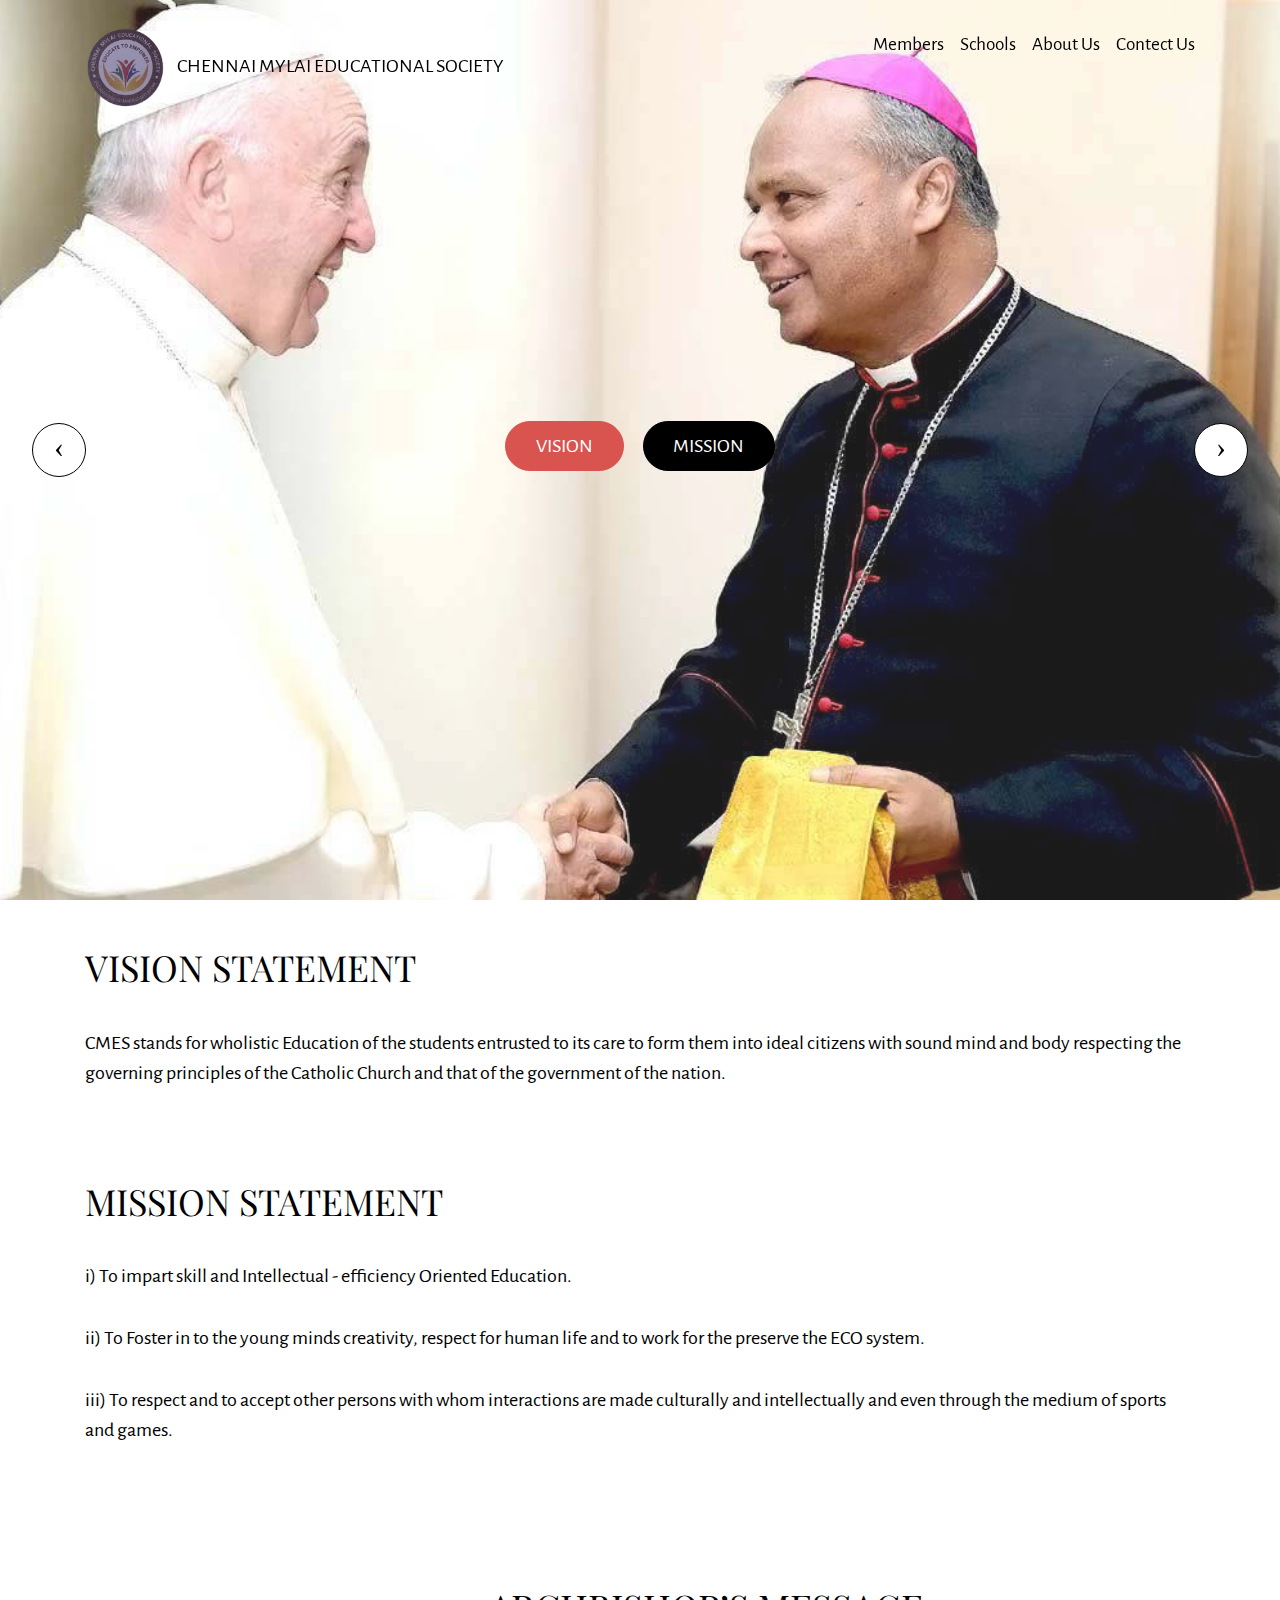
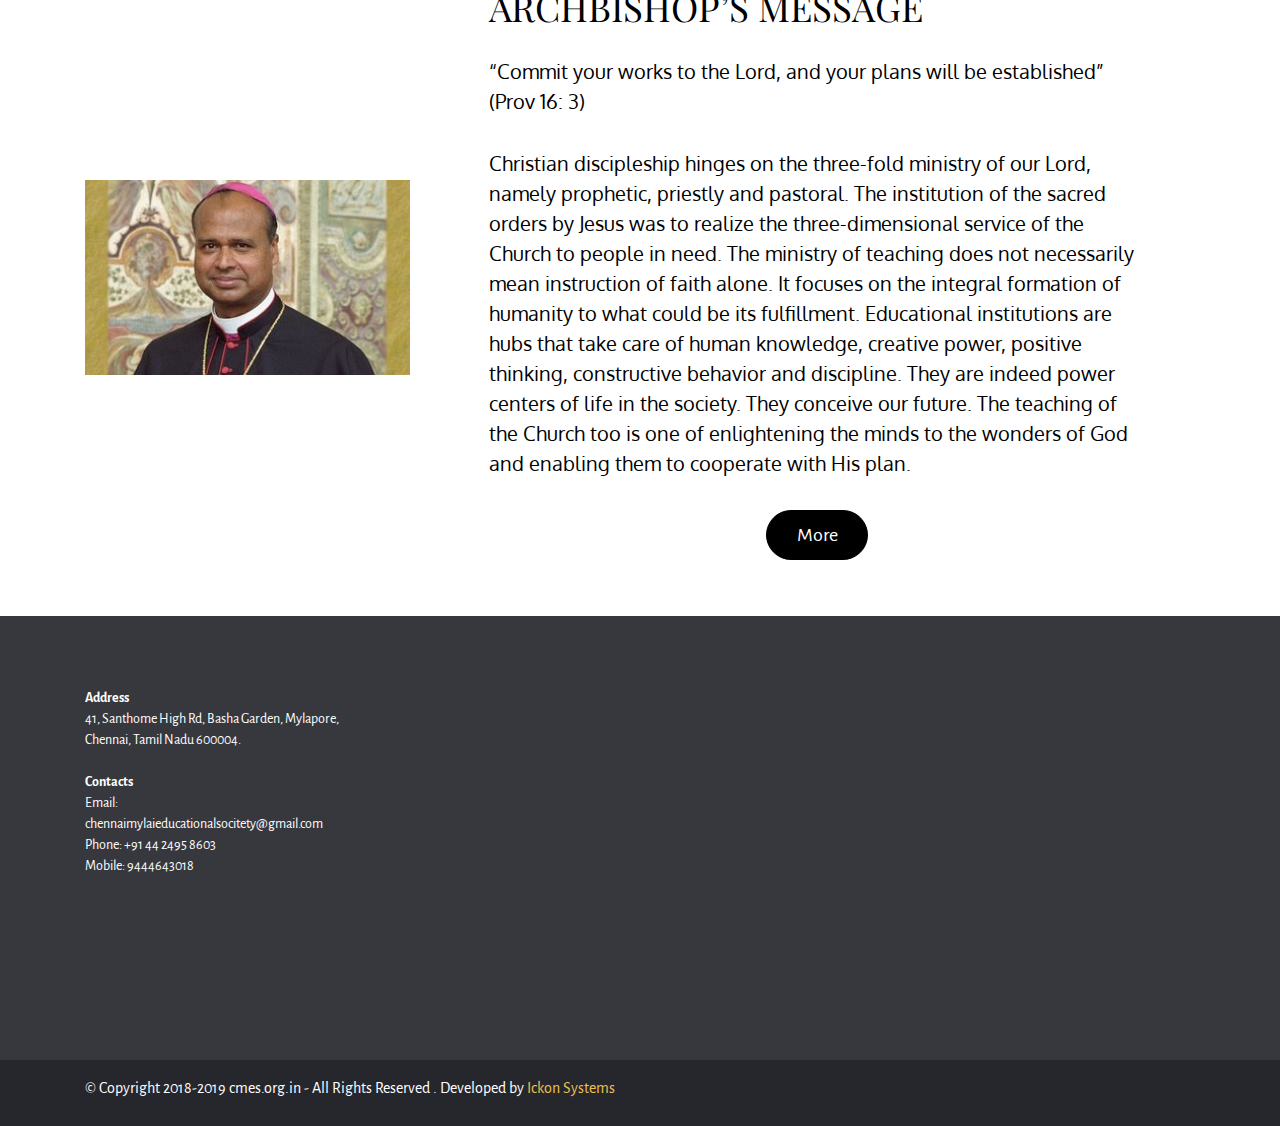
<file: index.html>
<!DOCTYPE html>
<html >
<head>
  <!-- Site made with Mobirise Website Builder v4.7.7, https://mobirise.com -->
  <meta charset="UTF-8">
  <meta http-equiv="X-UA-Compatible" content="IE=edge">
  <meta name="generator" content="Mobirise v4.7.7, mobirise.com">
  <meta name="viewport" content="width=device-width, initial-scale=1, minimum-scale=1">
  <link rel="shortcut icon" href="assets/images/img-20180608-128x135-1.png" type="image/x-icon">
  <meta name="description" content="">
  <title>Home</title>
  <link rel="stylesheet" href="https://fonts.googleapis.com/css?family=Playfair+Display:400,700&subset=latin,cyrillic">
  <link rel="stylesheet" href="https://fonts.googleapis.com/css?family=Alegreya+Sans:400,700&subset=latin,vietnamese,latin-ext">
  <link rel="stylesheet" href="assets/tether/tether.min.css">
  <link rel="stylesheet" href="assets/bootstrap/css/bootstrap.min.css">
  <link rel="stylesheet" href="assets/soundcloud-plugin/style.css">
  <link rel="stylesheet" href="assets/puritym/css/style.css">
  <link rel="stylesheet" href="assets/dropdown-menu/style.light.css">
  <link rel="stylesheet" href="assets/mobirise/css/mbr-additional.css" type="text/css">
  
  
  
</head>
<body>
  <section id="dropdown-menu-7" data-rv-view="21">

    <nav class="navbar navbar-dropdown transparent navbar-fixed-top bg-color">

        <div class="container">

            <div class="navbar-brand">
                <a href="index.html" class="navbar-logo"><img src="assets/images/img-20180608-121x128.png" alt="CMES" title="Home"></a>
                <a class="text-black" href="index.html">CHENNAI MYLAI EDUCATIONAL SOCIETY<br></a>&nbsp;&nbsp;&nbsp;&nbsp;&nbsp;&nbsp;&nbsp;&nbsp;&nbsp;&nbsp;&nbsp;&nbsp;
            </div>

            <button class="navbar-toggler pull-xs-right hidden-md-up" type="button" data-toggle="collapse" data-target="#exCollapsingNavbar">
                <div class="hamburger-icon"></div>
            </button>

            <ul class="nav-dropdown collapse pull-xs-right navbar-toggleable-sm nav navbar-nav" id="exCollapsingNavbar"><li class="nav-item"><a class="nav-link link" href="members.html">Members</a></li><li class="nav-item"><a class="nav-link link" href="assets/files/CMES-  list 2018.pdf">Schools</a></li><li class="nav-item"><a class="nav-link link" href="index.html#msg-box4-0">About Us</a></li><li class="nav-item"><a class="nav-link link" href="index.html#contacts2-a">Contect Us</a></li></ul>

        </div>

    </nav>

</section>

<section class="mbr-slider mbr-section mbr-section__container carousel slide mbr-section-nopadding" data-ride="carousel" data-keyboard="false" data-wrap="true" data-interval="5000" id="slider-4" data-rv-view="0" style="background-color: rgb(255, 255, 255);">
    <div>
        <div>
            <div>
                
                <div class="carousel-inner" role="listbox">
                    <div class="mbr-section carousel-item dark center mbr-section-full active" style="background-image: url(assets/images/slider-1-1600x700.jpg);">
                        <div class="mbr-table-cell">
                         <div class="mbr-overlay" style="opacity: 0.1;"></div>
                            <div class=" container">
                                
                                <div class="row">
                                    <div class="col-md-8 col-md-offset-2 text-xs-center">
                                        
                                        

                                        <div><a class="btn btn-lg btn-danger" href="index.html#content5-y">VISION</a> <a class="btn btn-lg btn-secondary-outline" href="index.html#content5-z">MISSION </a></div>
                                    </div>
                                </div>
                            </div>
                        </div>
                    </div><div class="mbr-section carousel-item dark center mbr-section-full" style="background-image: url(assets/images/santhome-basilica-side-view10-1600x1070.jpg);">
                        <div class="mbr-table-cell">
                         <div class="mbr-overlay" style="opacity: 0.1;"></div>
                            <div class=" container">
                                
                                <div class="row">
                                    <div class="col-md-8 col-md-offset-2 text-xs-center">
                                        
                                        

                                        <div><a class="btn btn-lg btn-danger" href="index.html#content5-y">VISION</a> <a class="btn btn-lg btn-secondary-outline" href="index.html#content5-z">MISSION</a></div>
                                    </div>
                                </div>
                            </div>
                        </div>
                    </div><div class="mbr-section carousel-item dark center mbr-section-full" style="background-image: url(assets/images/a5e989d2e10ee01e3e9291a968610d0d-1366x500.jpg);">
                        <div class="mbr-table-cell">
                         <div class="mbr-overlay" style="opacity: 0.1;"></div>
                            <div class=" container">
                                
                                <div class="row">
                                    <div class="col-md-8 col-md-offset-2 text-xs-center">
                                        
                                        

                                        <div><a class="btn btn-lg btn-danger" href="index.html#content5-y">VISION</a> <a class="btn btn-lg btn-secondary-outline" href="index.html">MISSION</a></div>
                                    </div>
                                </div>
                            </div>
                        </div>
                    </div>
                </div>
                
                <a data-app-prevent-settings="" class="left carousel-control" role="button" data-slide="prev" href="#slider-4">
                    <span class="icon-prev" aria-hidden="true"></span>
                    <span class="sr-only">Previous</span>
                </a>
                <a data-app-prevent-settings="" class="right carousel-control" role="button" data-slide="next" href="#slider-4">
                    <span class="icon-next" aria-hidden="true"></span>
                    <span class="sr-only">Next</span>
                </a>
            </div>
        </div>
    </div>
</section>

<section class="mbr-section col-undefined" id="content5-y" data-rv-view="12" style="background-color: rgb(255, 255, 255); padding-top: 3rem; padding-bottom: 0rem;">
    
    <div class="container">
        <h3 class="mbr-section-title display-2">VISION STATEMENT&nbsp;</h3>
        <div class="lead"><p>CMES stands for wholistic Education of the students entrusted to its care to form them into ideal citizens with sound mind and body respecting the governing principles of the Catholic Church and that of the government of the nation.</p><p><br></p></div>
    </div>
</section>

<section class="mbr-section col-undefined" id="content5-z" data-rv-view="15" style="background-color: rgb(255, 255, 255); padding-top: 0rem; padding-bottom: 0rem;">
    
    <div class="container">
        <h3 class="mbr-section-title display-2">MISSION STATEMENT</h3>
        <div class="lead"><p>i)	To impart skill and Intellectual - efficiency Oriented Education.
</p><p><span style="font-size: 1.25rem;">ii)	To Foster in to the young minds creativity, respect for human life and to 
</span><span style="font-size: 1.25rem;">work for the preserve the ECO system.&nbsp;</span></p><p><span style="font-size: 1.25rem;">iii)	To respect and to accept other persons with whom interactions are made culturally and intellectually and even through the medium of sports and games.&nbsp;</span></p><p><br></p></div>
    </div>
</section>

<section class="mbr-section mbr-section-nopadding" id="msg-box4-0" data-rv-view="18" style="background-color: rgb(255, 255, 255); padding-top: 3rem; padding-bottom: 3rem;">
    
    <div class="container">
        <div class="row">
            <div class="col-xs-12 col-lg-9 mbr-table-cell-lg image-size" style="width: 13%;">
                <div class="mbr-figure"><img src="assets/images/bishop-320x192.jpg"></div>
            </div>
            <div class="col-xs-12 col-lg-3 mbr-inner-padding text-xs-center mbr-table-cell-lg">
                <h3 class="mbr-section-title display-4">ARCHBISHOP’S MESSAGE</h3>
                
                <div class="lead"><p>“Commit your works to the Lord, and your plans will be established” (Prov 16: 3)
</p><p>Christian discipleship hinges on the three-fold ministry of our Lord, namely prophetic, priestly and pastoral. The institution of the sacred orders by Jesus was to realize the three-dimensional service of the Church to people in need. The ministry of teaching does not necessarily mean instruction of faith alone. It focuses on the integral formation of humanity to what could be its fulfillment. Educational institutions are hubs that take care of human knowledge, creative power, positive thinking, constructive behavior and discipline. They are indeed power centers of life in the society. They conceive our future. The teaching of the Church too is one of enlightening the minds to the wonders of God and enabling them to cooperate with His plan.</p></div>
                <div><a class="btn btn-lg btn-secondary-outline" href="about.html">More</a></div>
            </div>
            
        </div>
    </div>
</section>

<section class="mbr-section mbr-section-small mbr-footer" id="contacts2-a" data-rv-view="23" style="background-color: rgb(55, 56, 62); padding-top: 4.5rem; padding-bottom: 4.5rem;">
    
    <div class="container">
        <div class="row">
            <div class="col-xs-12 col-md-3">
                <p><strong>Address</strong><br>41, Santhome High Rd, Basha Garden, Mylapore, Chennai, Tamil Nadu 600004.<br><br>
<strong>Contacts</strong><br>
Email: chennaimylaieducationalsocitety@gmail.com<br>
Phone: +91 44 2495 8603<br>Mobile: 9444643018<br></p>
            </div>
            <div class="col-xs-12 col-md-3"><ul></ul></div>
            <div class="col-xs-12 col-md-6">
                <div class="mbr-map"><iframe frameborder="0" style="border:0" src="https://www.google.com/maps/embed/v1/place?key=AIzaSyA0Dx_boXQiwvdz8sJHoYeZNVTdoWONYkU&amp;q=place_id:Ek80MSwgU2FudGhvbWUgSGlnaCBSZCwgQmFzaGEgR2FyZGVuLCBNeWxhcG9yZSwgQ2hlbm5haSwgVGFtaWwgTmFkdSA2MDAwMDQsIEluZGlhIhoSGAoUChIJ-8Bc6X9oUjoRUJfqHcuG_noQKQ" allowfullscreen=""></iframe></div>
            </div>
        </div>
    </div>
</section>

<footer class="mbr-section mbr-section-nopadding mbr-footer" id="footer1-b" data-rv-view="25" style="background-color: rgb(38, 39, 44); padding-top: 1rem; padding-bottom: 0.66rem;">
    
    <div class="container">
        <p>© Copyright 2018-2019 cmes.org.in  - All Rights Reserved . Developed by <a href="http://ickonsystems.in/">Ickon Systems</a><br></p>
    </div>
</footer>


  <script src="assets/web/assets/jquery/jquery.min.js"></script>
  <script src="assets/tether/tether.min.js"></script>
  <script src="assets/bootstrap/js/bootstrap.min.js"></script>
  <script src="assets/smooth-scroll/smooth-scroll.js"></script>
  <script src="assets/bootstrap-carousel-swipe/bootstrap-carousel-swipe.js"></script>
  <script src="assets/puritym/js/script.js"></script>
  <script src="assets/dropdown-menu/script.js"></script>
  
  
</body>
</html>
</file>
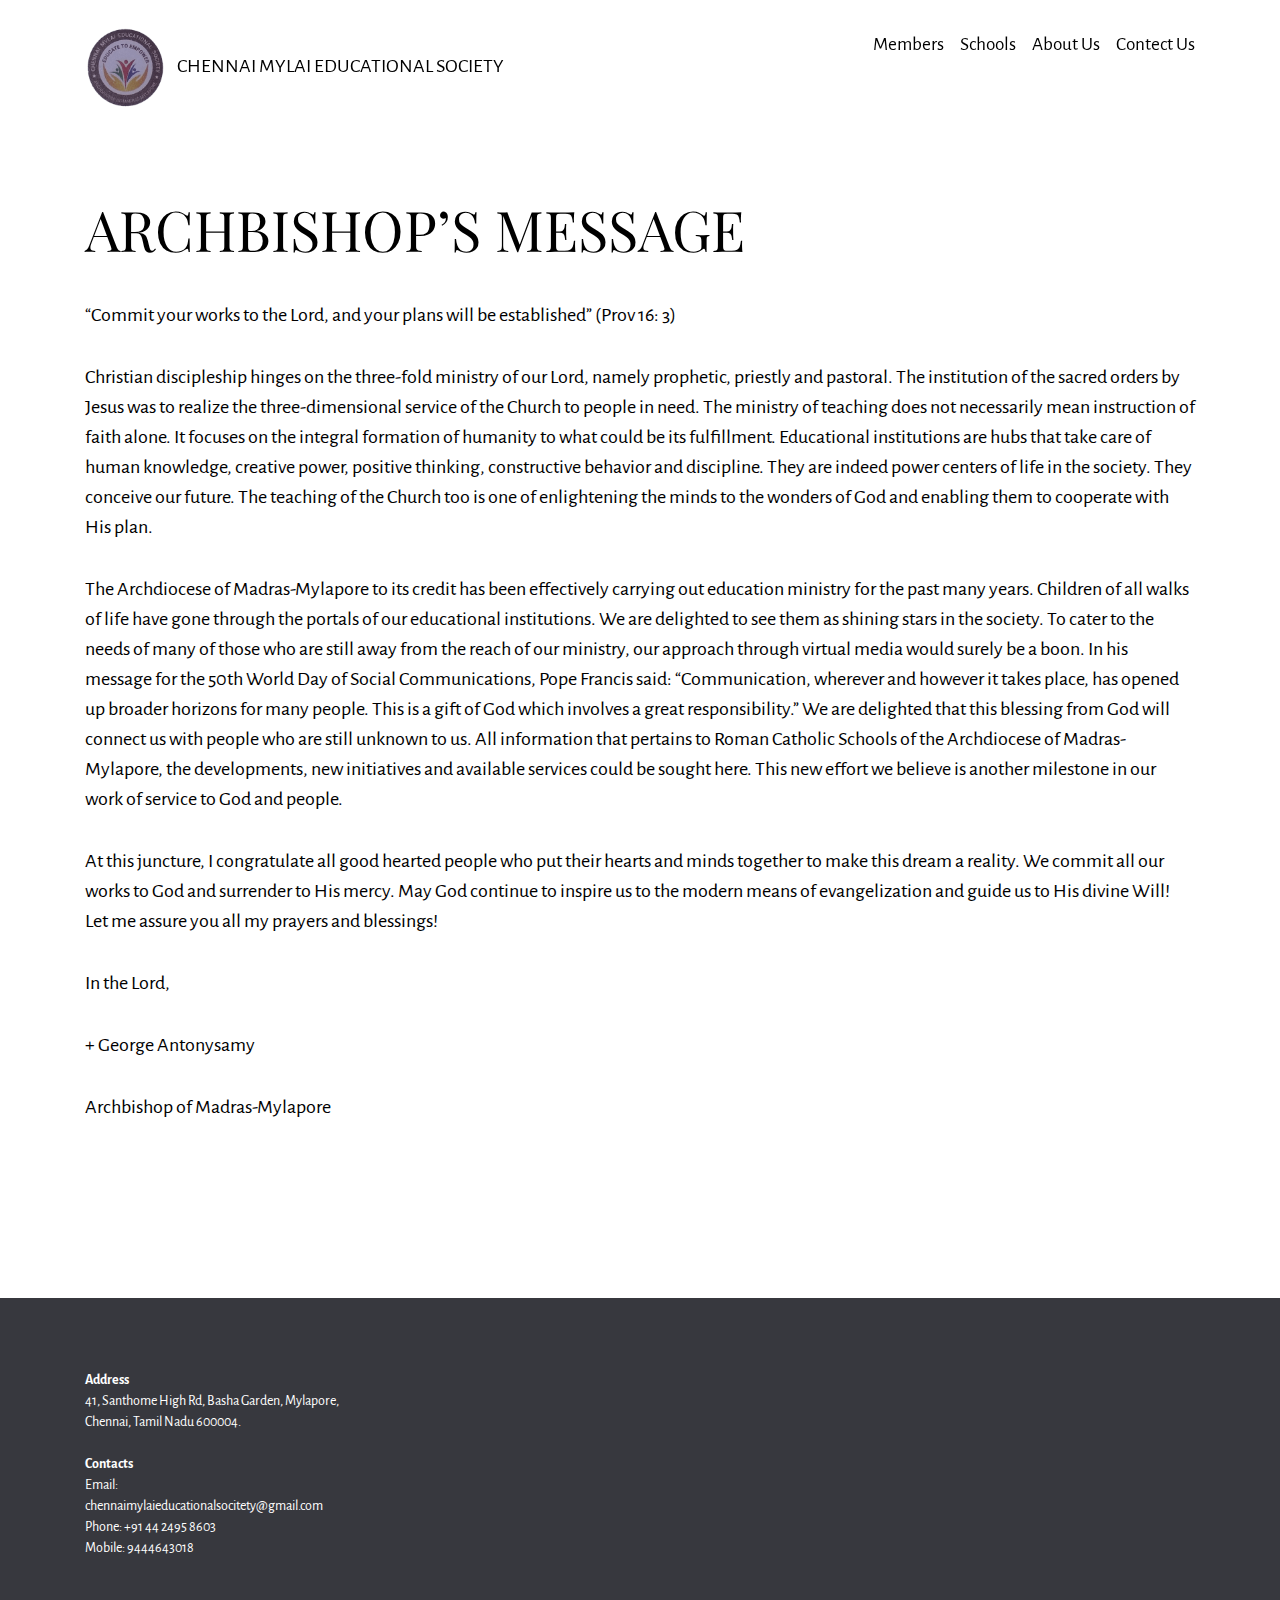
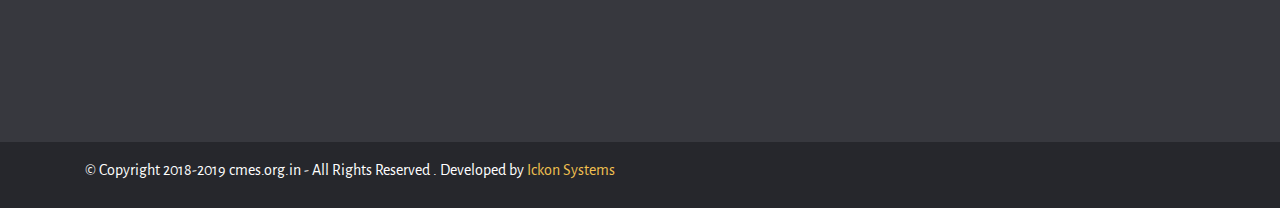
<file: about.html>
<!DOCTYPE html>
<html >
<head>
  <!-- Site made with Mobirise Website Builder v4.7.7, https://mobirise.com -->
  <meta charset="UTF-8">
  <meta http-equiv="X-UA-Compatible" content="IE=edge">
  <meta name="generator" content="Mobirise v4.7.7, mobirise.com">
  <meta name="viewport" content="width=device-width, initial-scale=1, minimum-scale=1">
  <link rel="shortcut icon" href="assets/images/img-20180608-128x135-1.png" type="image/x-icon">
  <meta name="description" content="">
  <title>About</title>
  <link rel="stylesheet" href="https://fonts.googleapis.com/css?family=Playfair+Display:400,700&subset=latin,cyrillic">
  <link rel="stylesheet" href="https://fonts.googleapis.com/css?family=Alegreya+Sans:400,700&subset=latin,vietnamese,latin-ext">
  <link rel="stylesheet" href="assets/tether/tether.min.css">
  <link rel="stylesheet" href="assets/bootstrap/css/bootstrap.min.css">
  <link rel="stylesheet" href="assets/soundcloud-plugin/style.css">
  <link rel="stylesheet" href="assets/puritym/css/style.css">
  <link rel="stylesheet" href="assets/dropdown-menu/style.light.css">
  <link rel="stylesheet" href="assets/mobirise/css/mbr-additional.css" type="text/css">
  
  
  
</head>
<body>
  <section id="dropdown-menu-c" data-rv-view="30">

    <nav class="navbar navbar-dropdown transparent navbar-fixed-top bg-color">

        <div class="container">

            <div class="navbar-brand">
                <a href="index.html" class="navbar-logo"><img src="assets/images/img-20180608-121x128.png" alt="CMES" title="Home"></a>
                <a class="text-black" href="index.html">CHENNAI MYLAI EDUCATIONAL SOCIETY<br></a>&nbsp;&nbsp;&nbsp;&nbsp;&nbsp;&nbsp;&nbsp;&nbsp;&nbsp;&nbsp;&nbsp;&nbsp;
            </div>

            <button class="navbar-toggler pull-xs-right hidden-md-up" type="button" data-toggle="collapse" data-target="#exCollapsingNavbar">
                <div class="hamburger-icon"></div>
            </button>

            <ul class="nav-dropdown collapse pull-xs-right navbar-toggleable-sm nav navbar-nav" id="exCollapsingNavbar"><li class="nav-item"><a class="nav-link link" href="members.html">Members</a></li><li class="nav-item"><a class="nav-link link" href="assets/files/CMES-  list 2018.pdf">Schools</a></li><li class="nav-item"><a class="nav-link link" href="index.html#msg-box4-0">About Us</a></li><li class="nav-item"><a class="nav-link link" href="index.html#contacts2-a">Contect Us</a></li></ul>

        </div>

    </nav>

</section>

<section class="mbr-section col-undefined mbr-after-navbar" id="content5-f" data-rv-view="27" style="background-color: rgb(255, 255, 255); padding-top: 9rem; padding-bottom: 9rem;">
    
    <div class="container">
        <h3 class="mbr-section-title display-2">ARCHBISHOP’S MESSAGE
</h3>
        <div class="lead"><p><span style="font-size: 1.25rem;">“Commit your works to the Lord, and your plans will be established” (Prov 16: 3)</span><br></p><p>Christian discipleship hinges on the three-fold ministry of our Lord, namely prophetic, priestly and pastoral. The institution of the sacred orders by Jesus was to realize the three-dimensional service of the Church to people in need. The ministry of teaching does not necessarily mean instruction of faith alone. It focuses on the integral formation of humanity to what could be its fulfillment. Educational institutions are hubs that take care of human knowledge, creative power, positive thinking, constructive behavior and discipline. They are indeed power centers of life in the society. They conceive our future. The teaching of the Church too is one of enlightening the minds to the wonders of God and enabling them to cooperate with His plan.
</p><p>The Archdiocese of Madras-Mylapore to its credit has been effectively carrying out education ministry for the past many years. Children of all walks of life have gone through the portals of our educational institutions. We are delighted to see them as shining stars in the society. To cater to the needs of many of those who are still away from the reach of our ministry, our approach through virtual media would surely be a boon. In his message for the 50th World Day of Social Communications, Pope Francis said: “Communication, wherever and however it takes place, has opened up broader horizons for many people. This is a gift of God which involves a great responsibility.” We are delighted that this blessing from God will connect us with people who are still unknown to us. All information that pertains to Roman Catholic Schools of the Archdiocese of Madras-Mylapore, the developments, new initiatives and available services could be sought here. This new effort we believe is another milestone in our work of service to God and people.
</p><p>At this juncture, I congratulate all good hearted people who put their hearts and minds together to make this dream a reality. We commit all our works to God and surrender to His mercy. May God continue to inspire us to the modern means of evangelization and guide us to His divine Will! Let me assure you all my prayers and blessings!
</p><p>In the Lord,
</p><p>+ George Antonysamy
</p><p>Archbishop of Madras-Mylapore</p></div>
    </div>
</section>

<section class="mbr-section mbr-section-small mbr-footer" id="contacts2-d" data-rv-view="32" style="background-color: rgb(55, 56, 62); padding-top: 4.5rem; padding-bottom: 4.5rem;">
    
    <div class="container">
        <div class="row">
            <div class="col-xs-12 col-md-3">
                <p><strong>Address</strong><br>41, Santhome High Rd, Basha Garden, Mylapore, Chennai, Tamil Nadu 600004.<br><br>
<strong>Contacts</strong><br>
Email: chennaimylaieducationalsocitety@gmail.com<br>
Phone: +91 44 2495 8603<br>Mobile: 9444643018<br></p>
            </div>
            <div class="col-xs-12 col-md-3"><ul></ul></div>
            <div class="col-xs-12 col-md-6">
                <div class="mbr-map"><iframe frameborder="0" style="border:0" src="https://www.google.com/maps/embed/v1/place?key=AIzaSyA0Dx_boXQiwvdz8sJHoYeZNVTdoWONYkU&amp;q=place_id:Ek80MSwgU2FudGhvbWUgSGlnaCBSZCwgQmFzaGEgR2FyZGVuLCBNeWxhcG9yZSwgQ2hlbm5haSwgVGFtaWwgTmFkdSA2MDAwMDQsIEluZGlhIhoSGAoUChIJ-8Bc6X9oUjoRUJfqHcuG_noQKQ" allowfullscreen=""></iframe></div>
            </div>
        </div>
    </div>
</section>

<footer class="mbr-section mbr-section-nopadding mbr-footer" id="footer1-e" data-rv-view="34" style="background-color: rgb(38, 39, 44); padding-top: 1rem; padding-bottom: 0.66rem;">
    
    <div class="container">
        <p>© Copyright 2018-2019 cmes.org.in  - All Rights Reserved . Developed by <a href="http://ickonsystems.in/">Ickon Systems</a><br></p>
    </div>
</footer>


  <script src="assets/web/assets/jquery/jquery.min.js"></script>
  <script src="assets/tether/tether.min.js"></script>
  <script src="assets/bootstrap/js/bootstrap.min.js"></script>
  <script src="assets/smooth-scroll/smooth-scroll.js"></script>
  <script src="assets/puritym/js/script.js"></script>
  <script src="assets/dropdown-menu/script.js"></script>
  
  
</body>
</html>
</file>
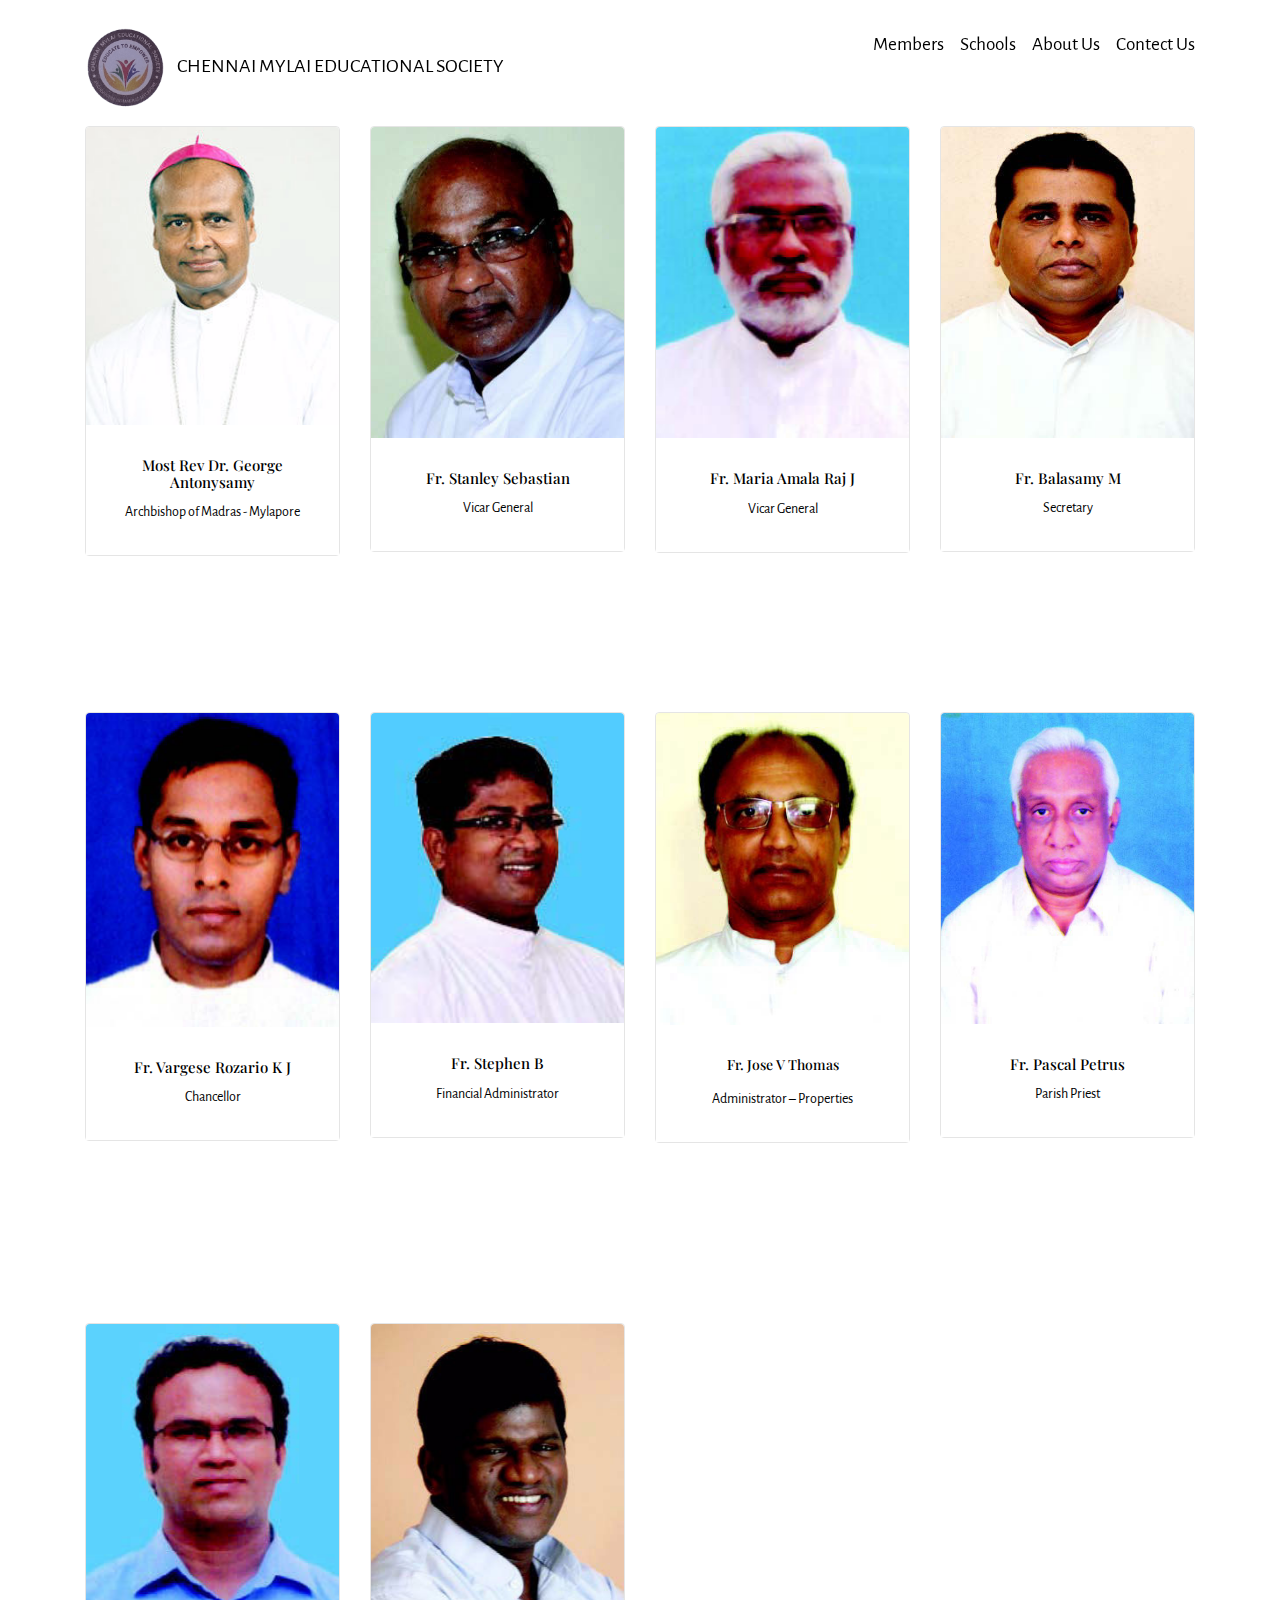
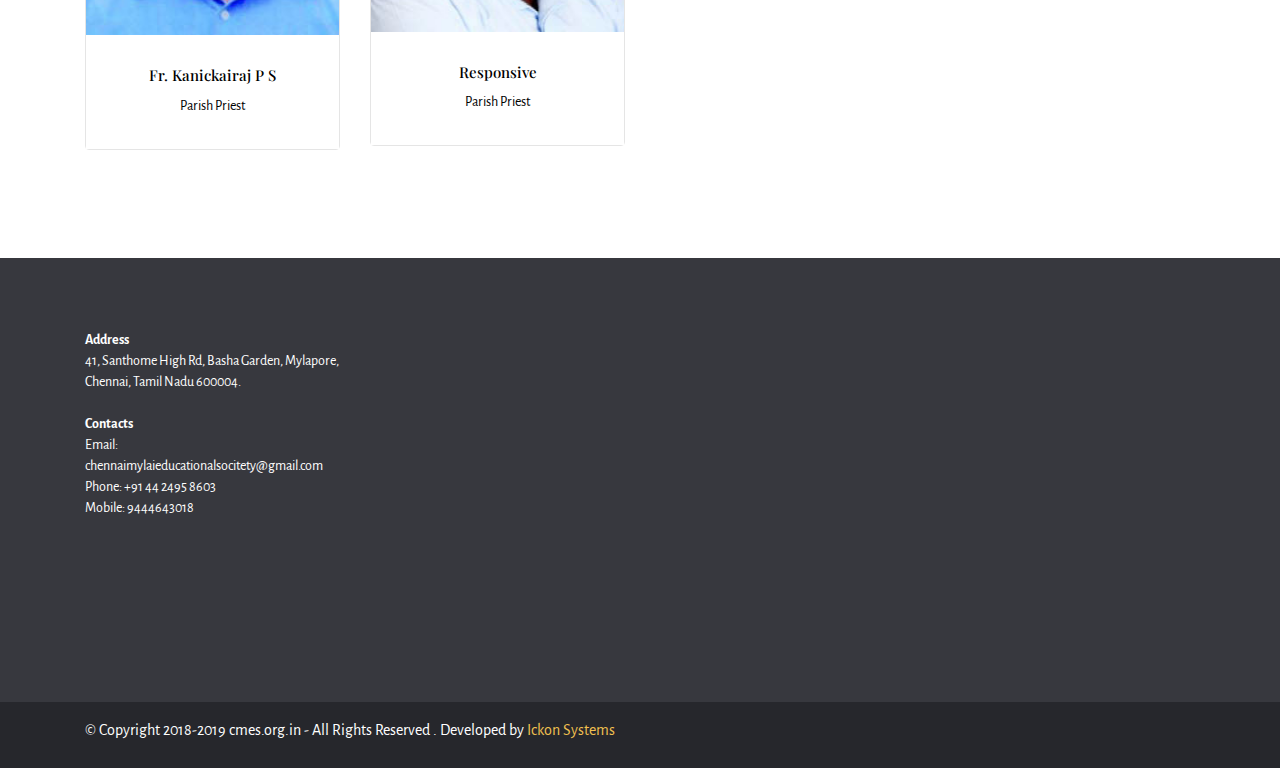
<file: members.html>
<!DOCTYPE html>
<html >
<head>
  <!-- Site made with Mobirise Website Builder v4.7.7, https://mobirise.com -->
  <meta charset="UTF-8">
  <meta http-equiv="X-UA-Compatible" content="IE=edge">
  <meta name="generator" content="Mobirise v4.7.7, mobirise.com">
  <meta name="viewport" content="width=device-width, initial-scale=1, minimum-scale=1">
  <link rel="shortcut icon" href="assets/images/img-20180608-128x135-1.png" type="image/x-icon">
  <meta name="description" content="">
  <title>Members</title>
  <link rel="stylesheet" href="https://fonts.googleapis.com/css?family=Playfair+Display:400,700&subset=latin,cyrillic">
  <link rel="stylesheet" href="https://fonts.googleapis.com/css?family=Alegreya+Sans:400,700&subset=latin,vietnamese,latin-ext">
  <link rel="stylesheet" href="assets/tether/tether.min.css">
  <link rel="stylesheet" href="assets/bootstrap/css/bootstrap.min.css">
  <link rel="stylesheet" href="assets/soundcloud-plugin/style.css">
  <link rel="stylesheet" href="assets/puritym/css/style.css">
  <link rel="stylesheet" href="assets/dropdown-menu/style.light.css">
  <link rel="stylesheet" href="assets/mobirise/css/mbr-additional.css" type="text/css">
  
  
  
</head>
<body>
  <section id="dropdown-menu-h" data-rv-view="45">

    <nav class="navbar navbar-dropdown transparent navbar-fixed-top bg-color">

        <div class="container">

            <div class="navbar-brand">
                <a href="index.html" class="navbar-logo"><img src="assets/images/img-20180608-121x128.png" alt="CMES" title="Home"></a>
                <a class="text-black" href="index.html">CHENNAI MYLAI EDUCATIONAL SOCIETY<br></a>&nbsp;&nbsp;&nbsp;&nbsp;&nbsp;&nbsp;&nbsp;&nbsp;&nbsp;&nbsp;&nbsp;&nbsp;
            </div>

            <button class="navbar-toggler pull-xs-right hidden-md-up" type="button" data-toggle="collapse" data-target="#exCollapsingNavbar">
                <div class="hamburger-icon"></div>
            </button>

            <ul class="nav-dropdown collapse pull-xs-right navbar-toggleable-sm nav navbar-nav" id="exCollapsingNavbar"><li class="nav-item"><a class="nav-link link" href="members.html">Members</a></li><li class="nav-item"><a class="nav-link link" href="assets/files/CMES-  list 2018.pdf">Schools</a></li><li class="nav-item"><a class="nav-link link" href="index.html#msg-box4-0">About Us</a></li><li class="nav-item"><a class="nav-link link" href="index.html#contacts2-a">Contect Us</a></li></ul>

        </div>

    </nav>

</section>

<section class="mbr-section mbr-section-small mbr-after-navbar" id="features1-l" data-rv-view="36" style="background-color: rgb(255, 255, 255); padding-top: 4.5rem; padding-bottom: 4.5rem;">
    
    <div class="container">
        <div class="row">
            <div class="col-sm-6 col-md-3">
                <div class="card cart-block">
                    <div><img src="assets/images/george-1171-300x450.jpg" class="card-img-top"></div>
                    <div class="card-block">
                        <h4 class="card-title text-xs-center">Most Rev Dr. George Antonysamy</h4>
                        <p class="card-text">Archbishop of Madras - Mylapore</p>
                        
                    </div>
                </div>
            </div>
            <div class="col-sm-6 col-md-3">
                <div class="card cart-block">
                    <div><img src="assets/images/155-fr-stanley-sebastian-289x355.jpg" class="card-img-top"></div>
                    <div class="card-block">
                        <h4 class="card-title text-xs-center">Fr. Stanley Sebastian</h4>
                        <p class="card-text">Vicar General</p>
                        
                    </div>
                </div>
            </div>
            <div class="col-sm-6 col-md-3">
                <div class="card cart-block">
                    <div><img src="assets/images/119-fr-maria-amala-raj-j-218x268.jpg" class="card-img-top"></div>
                    <div class="card-block">
                        <h4 class="card-title text-xs-center">Fr. Maria Amala Raj J</h4>
                        <p class="card-text">Vicar General</p>
                        
                    </div>
                </div>
            </div>
            <div class="col-sm-6 col-md-3">
                <div class="card cart-block">
                    <div><img src="assets/images/36-fr-balasamy-m-289x355.jpg" class="card-img-top"></div>
                    <div class="card-block">
                        <h4 class="card-title text-xs-center">Fr. Balasamy M</h4>
                        <p class="card-text">Secretary</p>
                        
                    </div>
                </div>
            </div>
        </div>
    </div>
</section>

<section class="mbr-section mbr-section-small" id="features1-m" data-rv-view="39" style="background-color: rgb(255, 255, 255); padding-top: 4.5rem; padding-bottom: 4.5rem;">
    
    <div class="container">
        <div class="row">
            <div class="col-sm-6 col-md-3">
                <div class="card cart-block">
                    <div><img src="assets/images/166-fr-vargese-rozario-kj-251x311.jpg" class="card-img-top"></div>
                    <div class="card-block">
                        <h4 class="card-title text-xs-center">Fr. Vargese Rozario K J</h4>
                        <p class="card-text">Chancellor</p>
                        
                    </div>
                </div>
            </div>
            <div class="col-sm-6 col-md-3">
                <div class="card cart-block">
                    <div><img src="assets/images/156-fr-stephen-b-173x212.jpg" class="card-img-top"></div>
                    <div class="card-block">
                        <h4 class="card-title text-xs-center">Fr. Stephen B</h4>
                        <p class="card-text">Financial Administrator</p>
                        
                    </div>
                </div>
            </div>
            <div class="col-sm-6 col-md-3">
                <div class="card cart-block">
                    <div><img src="assets/images/92-fr-jose-v-thomas-288x355.jpg" class="card-img-top"></div>
                    <div class="card-block">
                        <h4 class="card-title text-xs-center"><p>Fr. Jose V Thomas</p></h4>
                        <p class="card-text">Administrator – Properties</p>
                        
                    </div>
                </div>
            </div>
            <div class="col-sm-6 col-md-3">
                <div class="card cart-block">
                    <div><img src="assets/images/130-fr-pascal-petrus-400x491.jpg" class="card-img-top"></div>
                    <div class="card-block">
                        <h4 class="card-title text-xs-center">Fr. Pascal Petrus</h4>
                        <p class="card-text">Parish Priest</p>
                        
                    </div>
                </div>
            </div>
        </div>
    </div>
</section>

<section class="mbr-section mbr-section-small" id="features1-k" data-rv-view="42" style="background-color: rgb(255, 255, 255); padding-top: 6rem; padding-bottom: 6rem;">
    
    <div class="container">
        <div class="row">
            <div class="col-sm-6 col-md-3">
                <div class="card cart-block">
                    <div><img src="assets/images/108-fr-kanickairaj-ps-228x281.jpg" class="card-img-top"></div>
                    <div class="card-block">
                        <h4 class="card-title text-xs-center">Fr. Kanickairaj P S</h4>
                        <p class="card-text">Parish Priest</p>
                        
                    </div>
                </div>
            </div>
            <div class="col-sm-6 col-md-3">
                <div class="card cart-block">
                    <div><img src="assets/images/09-fr-andrew-dominic-2-288x351.jpg" class="card-img-top"></div>
                    <div class="card-block">
                        <h4 class="card-title text-xs-center">Responsive</h4>
                        <p class="card-text">Parish Priest</p>
                        
                    </div>
                </div>
            </div>
        </div>
    </div>
</section>

<section class="mbr-section mbr-section-small mbr-footer" id="contacts2-i" data-rv-view="47" style="background-color: rgb(55, 56, 62); padding-top: 4.5rem; padding-bottom: 4.5rem;">
    
    <div class="container">
        <div class="row">
            <div class="col-xs-12 col-md-3">
                <p><strong>Address</strong><br>41, Santhome High Rd, Basha Garden, Mylapore, Chennai, Tamil Nadu 600004.<br><br>
<strong>Contacts</strong><br>
Email: chennaimylaieducationalsocitety@gmail.com<br>
Phone: +91 44 2495 8603<br>Mobile: 9444643018<br></p>
            </div>
            <div class="col-xs-12 col-md-3"><ul></ul></div>
            <div class="col-xs-12 col-md-6">
                <div class="mbr-map"><iframe frameborder="0" style="border:0" src="https://www.google.com/maps/embed/v1/place?key=AIzaSyA0Dx_boXQiwvdz8sJHoYeZNVTdoWONYkU&amp;q=place_id:Ek80MSwgU2FudGhvbWUgSGlnaCBSZCwgQmFzaGEgR2FyZGVuLCBNeWxhcG9yZSwgQ2hlbm5haSwgVGFtaWwgTmFkdSA2MDAwMDQsIEluZGlhIhoSGAoUChIJ-8Bc6X9oUjoRUJfqHcuG_noQKQ" allowfullscreen=""></iframe></div>
            </div>
        </div>
    </div>
</section>

<footer class="mbr-section mbr-section-nopadding mbr-footer" id="footer1-j" data-rv-view="49" style="background-color: rgb(38, 39, 44); padding-top: 1rem; padding-bottom: 0.66rem;">
    
    <div class="container">
        <p>© Copyright 2018-2019 cmes.org.in  - All Rights Reserved . Developed by <a href="http://ickonsystems.in/">Ickon Systems</a><br></p>
    </div>
</footer>


  <script src="assets/web/assets/jquery/jquery.min.js"></script>
  <script src="assets/tether/tether.min.js"></script>
  <script src="assets/bootstrap/js/bootstrap.min.js"></script>
  <script src="assets/smooth-scroll/smooth-scroll.js"></script>
  <script src="assets/puritym/js/script.js"></script>
  <script src="assets/dropdown-menu/script.js"></script>
  
  
</body>
</html>
</file>
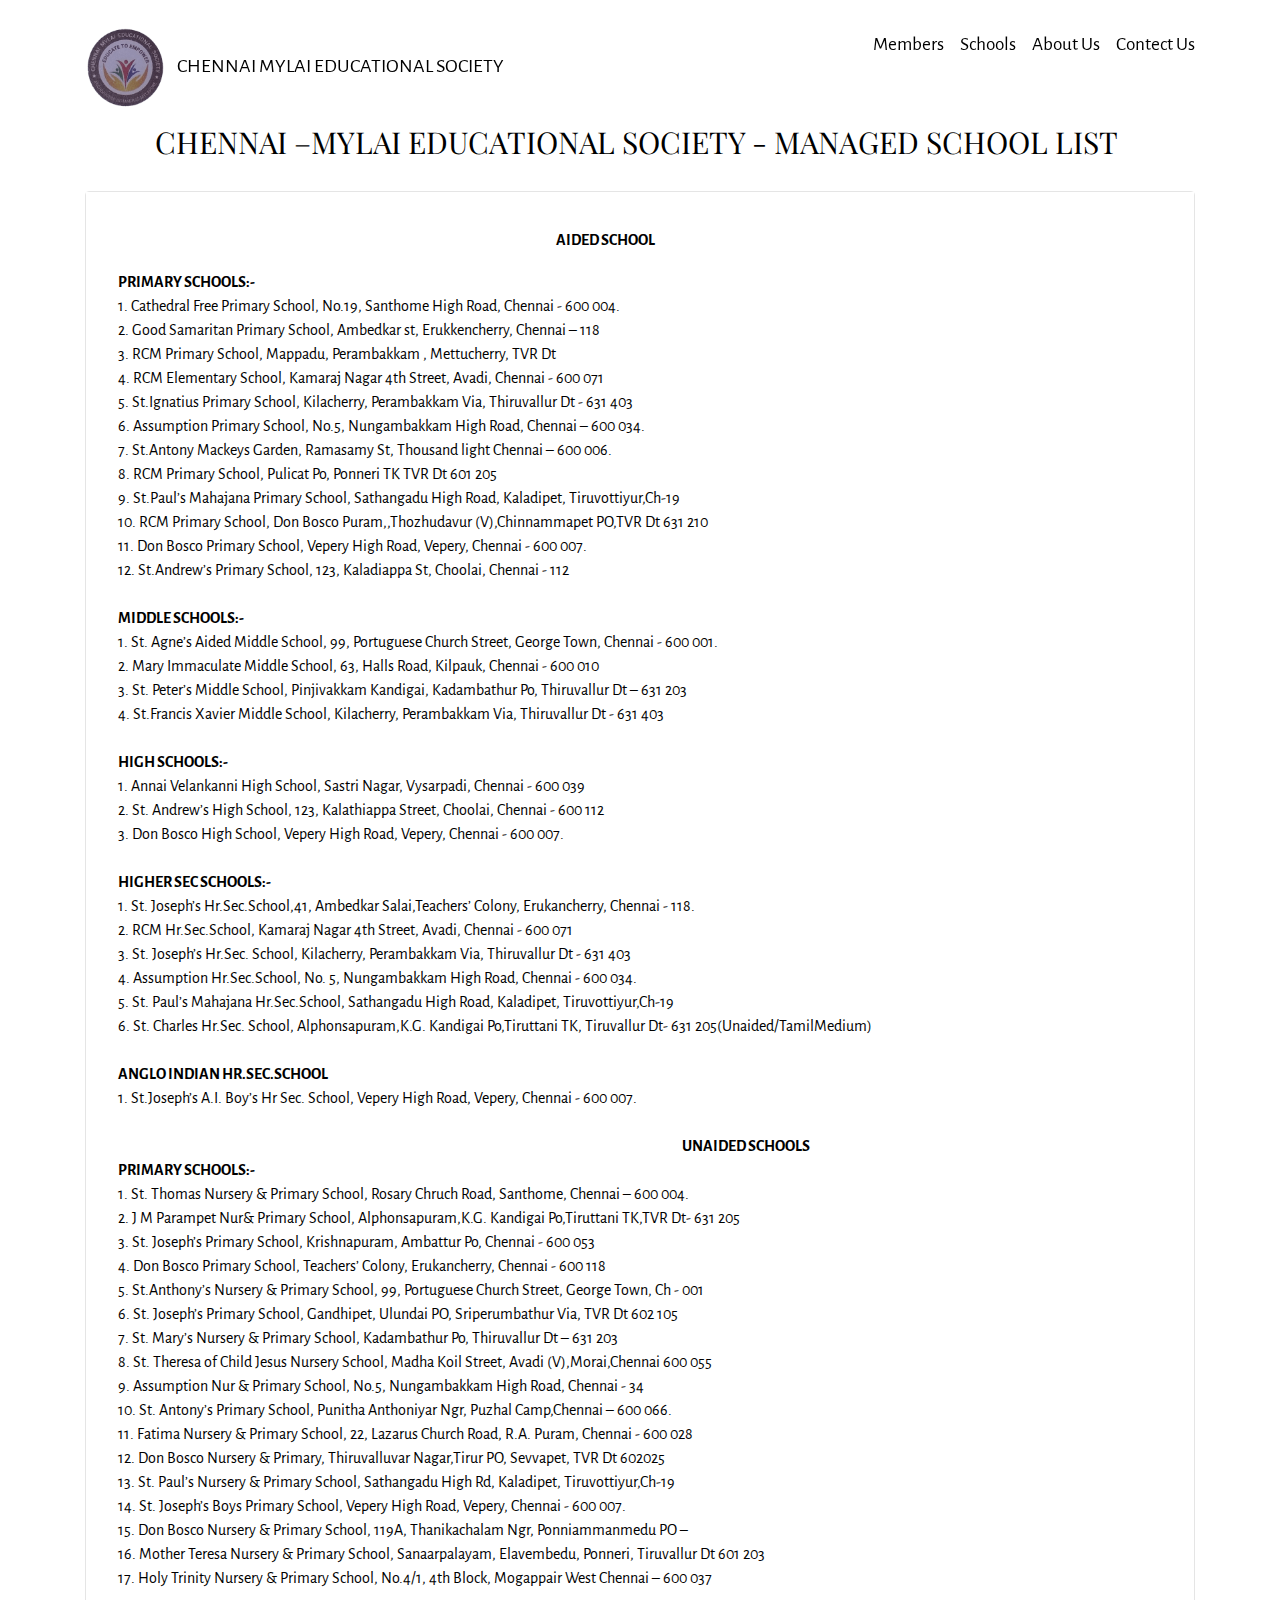
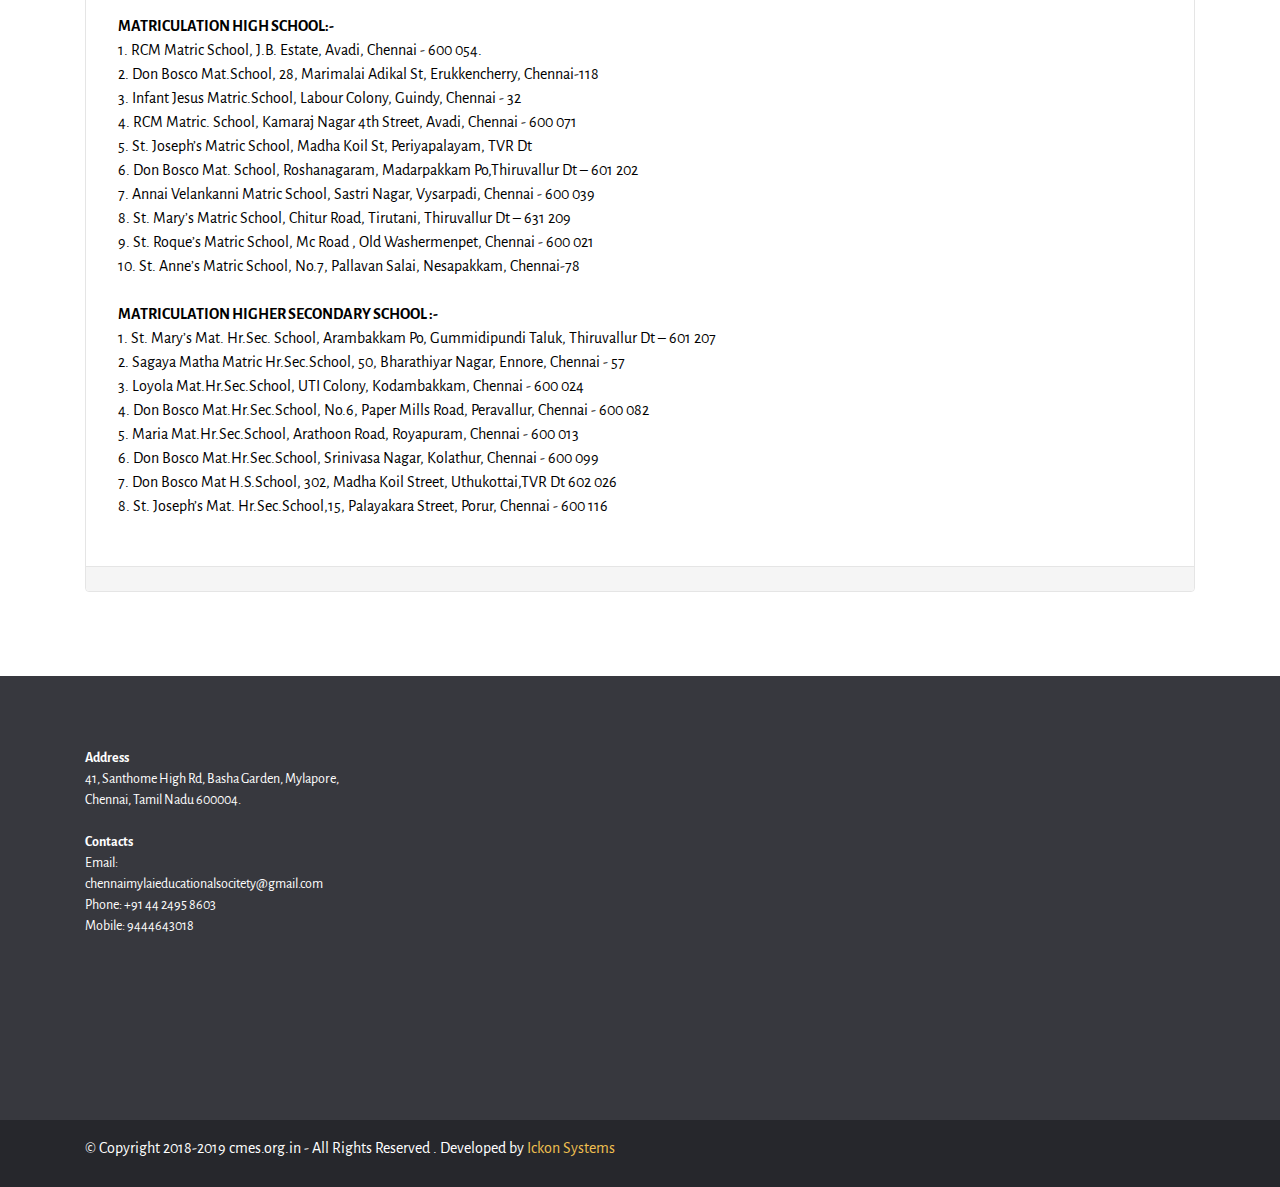
<file: schools.html>
<!DOCTYPE html>
<html >
<head>
  <!-- Site made with Mobirise Website Builder v4.7.7, https://mobirise.com -->
  <meta charset="UTF-8">
  <meta http-equiv="X-UA-Compatible" content="IE=edge">
  <meta name="generator" content="Mobirise v4.7.7, mobirise.com">
  <meta name="viewport" content="width=device-width, initial-scale=1, minimum-scale=1">
  <link rel="shortcut icon" href="assets/images/img-20180608-128x135-1.png" type="image/x-icon">
  <meta name="description" content="">
  <title>Schools</title>
  <link rel="stylesheet" href="https://fonts.googleapis.com/css?family=Playfair+Display:400,700&subset=latin,cyrillic">
  <link rel="stylesheet" href="https://fonts.googleapis.com/css?family=Alegreya+Sans:400,700&subset=latin,vietnamese,latin-ext">
  <link rel="stylesheet" href="assets/tether/tether.min.css">
  <link rel="stylesheet" href="assets/bootstrap/css/bootstrap.min.css">
  <link rel="stylesheet" href="assets/soundcloud-plugin/style.css">
  <link rel="stylesheet" href="assets/puritym/css/style.css">
  <link rel="stylesheet" href="assets/dropdown-menu/style.light.css">
  <link rel="stylesheet" href="assets/mobirise/css/mbr-additional.css" type="text/css">
  
  
  
</head>
<body>
  <section id="dropdown-menu-n" data-rv-view="64">

    <nav class="navbar navbar-dropdown transparent navbar-fixed-top bg-color">

        <div class="container">

            <div class="navbar-brand">
                <a href="index.html" class="navbar-logo"><img src="assets/images/img-20180608-121x128.png" alt="CMES" title="Home"></a>
                <a class="text-black" href="index.html">CHENNAI MYLAI EDUCATIONAL SOCIETY<br></a>&nbsp;&nbsp;&nbsp;&nbsp;&nbsp;&nbsp;&nbsp;&nbsp;&nbsp;&nbsp;&nbsp;&nbsp;
            </div>

            <button class="navbar-toggler pull-xs-right hidden-md-up" type="button" data-toggle="collapse" data-target="#exCollapsingNavbar">
                <div class="hamburger-icon"></div>
            </button>

            <ul class="nav-dropdown collapse pull-xs-right navbar-toggleable-sm nav navbar-nav" id="exCollapsingNavbar"><li class="nav-item"><a class="nav-link link" href="members.html">Members</a></li><li class="nav-item"><a class="nav-link link" href="assets/files/CMES-  list 2018.pdf">Schools</a></li><li class="nav-item"><a class="nav-link link" href="index.html#msg-box4-0">About Us</a></li><li class="nav-item"><a class="nav-link link" href="index.html#contacts2-a">Contect Us</a></li></ul>

        </div>

    </nav>

</section>

<section class="mbr-section mbr-section-small mbr-after-navbar" id="testimonials1-u" data-rv-view="57" style="background-color: rgb(255, 255, 255); padding-top: 4.5rem; padding-bottom: 4.5rem;">
    <div>
        
        <div class="container">
            <h2 class="mbr-section-title display-3 text-xs-center">CHENNAI –MYLAI EDUCATIONAL SOCIETY - MANAGED SCHOOL LIST&nbsp;</h2>

            <div class="row mbr-testimonial-cards">
                <div class="col-xs-12">
                    <div class="card">
                        <div class="card-block"><p>&nbsp; &nbsp; &nbsp; &nbsp; &nbsp; &nbsp; &nbsp; &nbsp; &nbsp; &nbsp; &nbsp; &nbsp; &nbsp; &nbsp; &nbsp; &nbsp; &nbsp; &nbsp; &nbsp; &nbsp; &nbsp; &nbsp; &nbsp; &nbsp; &nbsp; &nbsp; &nbsp; &nbsp; &nbsp; &nbsp; &nbsp; &nbsp; &nbsp; &nbsp; &nbsp; &nbsp; &nbsp; &nbsp; &nbsp; &nbsp; &nbsp; &nbsp; &nbsp; &nbsp; &nbsp; &nbsp; &nbsp; &nbsp; &nbsp; &nbsp; &nbsp; &nbsp; &nbsp; &nbsp; &nbsp; &nbsp; &nbsp; &nbsp; &nbsp; &nbsp; &nbsp; &nbsp; &nbsp; &nbsp; &nbsp; &nbsp; &nbsp; &nbsp; &nbsp; &nbsp; &nbsp; &nbsp; &nbsp;&nbsp;<strong><span style="font-size: 1rem;">AIDED SCHOOL</span></strong><br></p><div>
</div><div>
</div><div><strong>PRIMARY SCHOOLS:-</strong></div><div>
</div><div>1.	Cathedral Free Primary School, No.19, Santhome High Road, Chennai - 600 004.
</div><div>2.	Good Samaritan Primary School, Ambedkar st, Erukkencherry, Chennai – 118                                                                                                                                                
</div><div>3.	  RCM Primary School, Mappadu, Perambakkam , Mettucherry, TVR Dt 
</div><div>4.	RCM Elementary School, Kamaraj Nagar 4th Street, Avadi, Chennai - 600 071
</div><div>5.	St.Ignatius Primary School, Kilacherry, Perambakkam Via,  Thiruvallur Dt - 631 403
</div><div>6.	Assumption Primary School, No.5, Nungambakkam High Road, Chennai – 600 034.
</div><div>7.	St.Antony  Mackeys Garden, Ramasamy St, Thousand light  Chennai – 600 006.
</div><div>8.	  RCM Primary School, Pulicat Po, Ponneri TK TVR Dt 601 205 
</div><div>9.	St.Paul’s Mahajana Primary School, Sathangadu High Road, Kaladipet, Tiruvottiyur,Ch-19
</div><div>10.	RCM Primary School, Don Bosco Puram,,Thozhudavur (V),Chinnammapet PO,TVR Dt 631 210
</div><div>11.	Don Bosco Primary School, Vepery High Road, Vepery, Chennai - 600 007.
</div><div>12.	St.Andrew’s Primary School, 123, Kaladiappa St, Choolai, Chennai - 112</div><div><br></div><div>
</div><div>
</div><div><strong>MIDDLE SCHOOLS:-</strong></div><div>
</div><div>1.	St. Agne’s Aided Middle School, 99, Portuguese Church Street, George Town, Chennai - 600 001.
</div><div>2.	Mary Immaculate Middle School, 63, Halls Road, Kilpauk, Chennai - 600 010
</div><div>3.	St. Peter’s Middle School, Pinjivakkam Kandigai, Kadambathur Po, Thiruvallur Dt – 631 203
</div><div>4.	St.Francis Xavier Middle School, Kilacherry, Perambakkam Via,  Thiruvallur Dt - 631 403</div><div><br></div><div>
</div><div>
</div><div><strong>HIGH SCHOOLS:-</strong></div><div>
</div><div>1.	Annai Velankanni High School, Sastri Nagar, Vysarpadi, Chennai - 600 039
</div><div>2.	St. Andrew’s High  School, 123, Kalathiappa Street, Choolai, Chennai - 600 112
</div><div>3.	Don Bosco High School, Vepery High Road, Vepery, Chennai - 600 007.</div><div><br></div><div><strong>HIGHER SEC SCHOOLS:-</strong></div><div>
</div><div>1.	St. Joseph’s Hr.Sec.School,41, Ambedkar Salai,Teachers’ Colony, Erukancherry, Chennai - 118.
</div><div>2.	RCM Hr.Sec.School, Kamaraj Nagar 4th Street, Avadi, Chennai - 600 071
</div><div>3.	St. Joseph’s Hr.Sec. School, Kilacherry, Perambakkam Via,  Thiruvallur Dt - 631 403
</div><div>4.	Assumption Hr.Sec.School, No. 5, Nungambakkam High Road, Chennai - 600 034.
</div><div>5.	St. Paul’s Mahajana Hr.Sec.School, Sathangadu High Road, Kaladipet, Tiruvottiyur,Ch-19
</div><div>6.	St. Charles Hr.Sec. School, Alphonsapuram,K.G. Kandigai Po,Tiruttani TK,&nbsp;<span style="font-size: 1rem;">Tiruvallur Dt- 631 205(Unaided/TamilMedium)</span></div><div><span style="font-size: 1rem;"><br></span></div><div>
</div><div><strong>ANGLO INDIAN HR.SEC.SCHOOL 
</strong></div><div>
</div><div>1.	St.Joseph’s A.I. Boy’s Hr Sec. School, Vepery High Road, Vepery, Chennai - 600 007.</div><div><br></div><div>
</div><div>
</div><div>&nbsp; &nbsp; &nbsp; &nbsp; &nbsp; &nbsp; &nbsp; &nbsp; &nbsp; &nbsp; &nbsp; &nbsp; &nbsp; &nbsp; &nbsp; &nbsp; &nbsp; &nbsp; &nbsp; &nbsp; &nbsp; &nbsp; &nbsp; &nbsp; &nbsp; &nbsp; &nbsp; &nbsp; &nbsp; &nbsp; &nbsp; &nbsp; &nbsp; &nbsp; &nbsp; &nbsp; &nbsp; &nbsp; &nbsp; &nbsp; &nbsp; &nbsp; &nbsp; &nbsp; &nbsp; &nbsp; &nbsp; &nbsp; &nbsp; &nbsp; &nbsp; &nbsp; &nbsp; &nbsp; &nbsp; &nbsp; &nbsp; &nbsp; &nbsp; &nbsp; &nbsp; &nbsp; &nbsp; &nbsp; &nbsp; &nbsp;<span style="font-size: 1rem;">&nbsp; &nbsp; &nbsp; &nbsp; &nbsp; &nbsp; &nbsp; &nbsp; &nbsp; &nbsp; &nbsp; &nbsp; &nbsp; &nbsp; &nbsp; &nbsp; &nbsp; &nbsp; &nbsp; &nbsp; &nbsp; &nbsp; &nbsp; &nbsp; &nbsp; &nbsp; &nbsp; &nbsp; &nbsp;</span><strong>UNAIDED SCHOOLS</strong></div><div>
</div><div><strong>PRIMARY SCHOOLS:-</strong></div><div>
</div><div>1.	    St. Thomas Nursery &amp; Primary School, Rosary Chruch Road, Santhome, Chennai – 600 004.
</div><div>2.	J M Parampet Nur&amp; Primary School, Alphonsapuram,K.G. Kandigai Po,Tiruttani TK,TVR Dt- 631 205
</div><div>3.	St. Joseph’s Primary School, Krishnapuram, Ambattur Po, Chennai - 600 053
</div><div>4.	Don Bosco Primary School, Teachers’ Colony, Erukancherry, Chennai - 600 118
</div><div>5.	St.Anthony’s Nursery &amp; Primary School, 99, Portuguese Church Street, George Town, Ch -  001
</div><div>6.	St. Joseph’s Primary School, Gandhipet, Ulundai PO, Sriperumbathur Via, TVR Dt 602 105
</div><div>7.	St. Mary’s Nursery  &amp; Primary School, Kadambathur Po, Thiruvallur Dt – 631 203
</div><div>8.	St. Theresa of Child Jesus Nursery School, Madha Koil Street, Avadi (V),Morai,Chennai 600 055
</div><div>9.	Assumption Nur &amp; Primary School, No.5, Nungambakkam High Road, Chennai - 34
</div><div>10.	St. Antony’s Primary School, Punitha Anthoniyar Ngr, Puzhal Camp,Chennai – 600 066.
</div><div>11.	Fatima Nursery &amp; Primary School, 22, Lazarus Church Road, R.A. Puram, Chennai - 600 028
</div><div>12.	Don Bosco Nursery &amp; Primary, Thiruvalluvar Nagar,Tirur PO, Sevvapet, TVR Dt 602025
</div><div>13.	St. Paul’s Nursery &amp; Primary School, Sathangadu High Rd, Kaladipet, Tiruvottiyur,Ch-19
</div><div>14.	St. Joseph’s Boys Primary School, Vepery High Road, Vepery, Chennai - 600 007.
</div><div>15.	Don Bosco Nursery &amp; Primary School, 119A, Thanikachalam Ngr, Ponniammanmedu PO – 
</div><div>16.	Mother Teresa Nursery &amp; Primary School, Sanaarpalayam, Elavembedu, Ponneri, Tiruvallur Dt 601 203
</div><div>17.	Holy Trinity Nursery &amp; Primary School,   No.4/1, 4th Block, Mogappair West  Chennai – 600 037</div><div><br></div><div>
</div><div>
</div><div><strong>MATRICULATION HIGH SCHOOL:-</strong></div><div>
</div><div>1.	RCM  Matric School, J.B. Estate, Avadi, Chennai - 600 054.
</div><div>2.	Don Bosco Mat.School, 28, Marimalai Adikal St, Erukkencherry, Chennai-118
</div><div>3.	Infant Jesus Matric.School, Labour Colony, Guindy, Chennai - 32
</div><div>4.	RCM Matric. School, Kamaraj Nagar 4th Street, Avadi, Chennai - 600 071
</div><div>5.	St. Joseph’s Matric School, Madha Koil St, Periyapalayam, TVR Dt
</div><div>6.	Don Bosco Mat. School, Roshanagaram, Madarpakkam Po,Thiruvallur Dt – 601 202
</div><div>7.	Annai Velankanni Matric School, Sastri Nagar, Vysarpadi, Chennai - 600 039
</div><div>8.	St. Mary’s Matric School, Chitur Road, Tirutani, Thiruvallur Dt – 631 209
</div><div>9.	St. Roque’s Matric  School, Mc Road , Old  Washermenpet, Chennai - 600 021
</div><div>10.	St. Anne’s Matric School, No.7, Pallavan Salai, Nesapakkam, Chennai-78
</div><div><br></div><div><strong>MATRICULATION HIGHER SECONDARY SCHOOL
:-</strong></div><div>
</div><div>1.	  St. Mary’s Mat. Hr.Sec. School, Arambakkam Po, Gummidipundi Taluk, Thiruvallur Dt – 601 207
</div><div>2.	  Sagaya Matha Matric Hr.Sec.School, 50, Bharathiyar Nagar,  Ennore, Chennai - 57
</div><div>3.	Loyola Mat.Hr.Sec.School, UTI Colony, Kodambakkam, Chennai - 600 024
</div><div>4.	Don Bosco Mat.Hr.Sec.School, No.6, Paper Mills Road, Peravallur, Chennai - 600 082
</div><div>5.	Maria Mat.Hr.Sec.School, Arathoon Road, Royapuram, Chennai - 600 013
</div><div>6.	Don Bosco Mat.Hr.Sec.School, Srinivasa Nagar, Kolathur, Chennai - 600 099
</div><div>7.	Don Bosco Mat H.S.School, 302, Madha Koil Street,  Uthukottai,TVR Dt 602 026
</div><div>8.	St. Joseph’s Mat. Hr.Sec.School,15, Palayakara Street, Porur, Chennai - 600 116
</div><p></p></div>
                        <div class="card-footer text-muted">
                            
                            
                        </div>
                    </div>
                </div>
            </div>
        </div>
    </div>
</section>

<section class="mbr-section mbr-section-small mbr-footer" id="contacts2-o" data-rv-view="68" style="background-color: rgb(55, 56, 62); padding-top: 4.5rem; padding-bottom: 4.5rem;">
    
    <div class="container">
        <div class="row">
            <div class="col-xs-12 col-md-3">
                <p><strong>Address</strong><br>41, Santhome High Rd, Basha Garden, Mylapore, Chennai, Tamil Nadu 600004.<br><br>
<strong>Contacts</strong><br>
Email: chennaimylaieducationalsocitety@gmail.com<br>
Phone: +91 44 2495 8603<br>Mobile: 9444643018<br></p>
            </div>
            <div class="col-xs-12 col-md-3"><ul></ul></div>
            <div class="col-xs-12 col-md-6">
                <div class="mbr-map"><iframe frameborder="0" style="border:0" src="https://www.google.com/maps/embed/v1/place?key=AIzaSyA0Dx_boXQiwvdz8sJHoYeZNVTdoWONYkU&amp;q=place_id:Ek80MSwgU2FudGhvbWUgSGlnaCBSZCwgQmFzaGEgR2FyZGVuLCBNeWxhcG9yZSwgQ2hlbm5haSwgVGFtaWwgTmFkdSA2MDAwMDQsIEluZGlhIhoSGAoUChIJ-8Bc6X9oUjoRUJfqHcuG_noQKQ" allowfullscreen=""></iframe></div>
            </div>
        </div>
    </div>
</section>

<footer class="mbr-section mbr-section-nopadding mbr-footer" id="footer1-p" data-rv-view="66" style="background-color: rgb(38, 39, 44); padding-top: 1rem; padding-bottom: 0.66rem;">
    
    <div class="container">
        <p>© Copyright 2018-2019 cmes.org.in  - All Rights Reserved . Developed by <a href="http://ickonsystems.in/">Ickon Systems</a><br></p>
    </div>
</footer>


  <script src="assets/web/assets/jquery/jquery.min.js"></script>
  <script src="assets/tether/tether.min.js"></script>
  <script src="assets/bootstrap/js/bootstrap.min.js"></script>
  <script src="assets/smooth-scroll/smooth-scroll.js"></script>
  <script src="assets/puritym/js/script.js"></script>
  <script src="assets/dropdown-menu/script.js"></script>
  
  
</body>
</html>
</file>
<file: assets/soundcloud-plugin/style.css>
.addons-container {
  position: relative;
  margin-left: auto;
  margin-right: auto;
  padding-right: 15px;
  padding-left: 15px; }
  @media (min-width: 576px) {
    .addons-container {
      padding-right: 15px;
      padding-left: 15px; } }
  @media (min-width: 768px) {
    .addons-container {
      padding-right: 15px;
      padding-left: 15px; } }
  @media (min-width: 992px) {
    .addons-container {
      padding-right: 15px;
      padding-left: 15px; } }
  @media (min-width: 1200px) {
    .addons-container {
      padding-right: 15px;
      padding-left: 15px; } }
  @media (min-width: 576px) {
    .addons-container {
      width: 540px;
      max-width: 100%; } }
  @media (min-width: 768px) {
    .addons-container {
      width: 720px;
      max-width: 100%; } }
  @media (min-width: 992px) {
    .addons-container {
      width: 960px;
      max-width: 100%; } }
  @media (min-width: 1200px) {
    .addons-container {
      width: 1140px;
      max-width: 100%; } }

.addons-container-inner{
    position: relative;
    width: 100%;
    min-height: 1px;
    padding-right: 15px;
    padding-left: 15px;
}
@media (min-width: 567px) {
    .addons-container-inner{
        -ms-flex: 0 0 66.666667%;
        flex: 0 0 66.666667%;
        max-width: 66.666667%;
    }
}
.addons-row{
    display: flex;
    justify-content:center;
}
</file>
<file: assets/dropdown-menu/style.light.css>
.navbar-dropdown-open{overflow:hidden!important}.navbar-dropdown-open .navbar-dropdown.opened{bottom:0;left:0;overflow-y:scroll;position:fixed;right:0;top:0;transition:none}.navbar-dropdown{left:0;padding-top:1.5rem;padding-bottom:1.5rem;position:absolute;right:0;top:0;transition:all 0.25s ease;z-index:1030}.navbar-dropdown .navbar-brand,.navbar-dropdown .navbar-toggler{position:relative;z-index:995}.navbar-dropdown.bg-color.transparent{background:none!important}.navbar-dropdown.navbar-fixed-top{position:fixed}.navbar-dropdown .navbar-brand{line-height:0;margin-right:1.5rem;padding:0}.navbar-dropdown .navbar-brand a{line-height:2.35rem;vertical-align:middle}.navbar-dropdown .navbar-brand a,.navbar-dropdown .navbar-brand a:hover{text-decoration:none}.navbar-dropdown .navbar-brand .navbar-logo,.navbar-dropdown .navbar-brand .navbar-logo a{line-height:0;vertical-align:baseline}.navbar-dropdown .navbar-logo{margin-right:0.5rem}.navbar-dropdown .navbar-logo img{display:inline;height:5.35rem}@media (max-width:543px){.navbar-dropdown .navbar-toggleable-xs{padding-top:0.425rem}.navbar-dropdown .navbar-toggleable-xs .btn{margin-bottom:0.425rem;margin-top:0.425rem}.navbar-dropdown .navbar-toggleable-xs .dropdown-menu{padding-bottom:0.425rem}.navbar-dropdown .navbar-toggleable-xs .dropdown-menu .dropdown-menu{padding-bottom:0}}@media (max-width:767px){.navbar-dropdown .navbar-toggleable-sm{padding-top:0.425rem}.navbar-dropdown .navbar-toggleable-sm .btn{margin-bottom:0.425rem;margin-top:0.425rem}.navbar-dropdown .navbar-toggleable-sm .dropdown-menu{padding-bottom:0.425rem}.navbar-dropdown .navbar-toggleable-sm .dropdown-menu .dropdown-menu{padding-bottom:0}}@media (max-width:991px){.navbar-dropdown .navbar-toggleable-md{padding-top:0.425rem}.navbar-dropdown .navbar-toggleable-md .btn{margin-bottom:0.425rem;margin-top:0.425rem}.navbar-dropdown .navbar-toggleable-md .dropdown-menu{padding-bottom:0.425rem}.navbar-dropdown .navbar-toggleable-md .dropdown-menu .dropdown-menu{padding-bottom:0}}@media (min-width:544px){.navbar-dropdown{border-radius:0}}.navbar-dropdown .btn{margin-bottom:0}.navbar-dropdown .btn-white-outline{color:#fff;background-image:none;background-color:transparent;border-color:#fff}.navbar-dropdown .btn-white-outline:focus,.navbar-dropdown .btn-white-outline.focus,.navbar-dropdown .btn-white-outline:active,.navbar-dropdown .btn-white-outline.active,.open > .navbar-dropdown .btn-white-outline.dropdown-toggle{color:#000;background-color:#fff;border-color:#fff}.navbar-dropdown .btn-white-outline:hover{color:#000;background-color:#fff;border-color:#fff}.navbar-dropdown .btn-white-outline.disabled:focus,.navbar-dropdown .btn-white-outline.disabled.focus,.navbar-dropdown .btn-white-outline:disabled:focus,.navbar-dropdown .btn-white-outline:disabled.focus{border-color:white}.navbar-dropdown .btn-white-outline.disabled:hover,.navbar-dropdown .btn-white-outline:disabled:hover{border-color:white}.navbar-dropdown .btn-black-outline{color:#000;background-image:none;background-color:transparent;border-color:#000}.navbar-dropdown .btn-black-outline:focus,.navbar-dropdown .btn-black-outline.focus,.navbar-dropdown .btn-black-outline:active,.navbar-dropdown .btn-black-outline.active,.open > .navbar-dropdown .btn-black-outline.dropdown-toggle{color:#fff;background-color:#000;border-color:#000}.navbar-dropdown .btn-black-outline:hover{color:#fff;background-color:#000;border-color:#000}.navbar-dropdown .btn-black-outline.disabled:focus,.navbar-dropdown .btn-black-outline.disabled.focus,.navbar-dropdown .btn-black-outline:disabled:focus,.navbar-dropdown .btn-black-outline:disabled.focus{border-color:#333}.navbar-dropdown .btn-black-outline.disabled:hover,.navbar-dropdown .btn-black-outline:disabled:hover{border-color:#333}.is-builder .navbar-dropdown .dropdown-toggle::after{vertical-align:baseline}.dropdown-menu.dropdown-submenu{left:100%;margin-left:-6px;margin-top:-6px;top:0}.dropdown-menu .dropdown-toggle[data-toggle="dropdown-submenu"]::after{border-bottom:0.3em solid transparent;border-left:0.3em solid;border-right:0;border-top:0.3em solid transparent;margin-left:0.3rem}.dropdown-menu .dropdown-toggle[data-toggle="dropdown-submenu"][aria-expanded="true"]{background-color:#f5f5f5}.dropdown-menu .dropdown-item:focus{outline:0}.nav-dropdown-sm{clear:left;float:none!important;position:relative;z-index:999}.nav-dropdown-sm .nav-item{float:none}.nav-dropdown-sm .nav-item + .nav-item{margin-left:0}.nav-dropdown-sm .nav-link,.nav-dropdown-sm .dropdown-item{position:relative}.nav-dropdown-sm .dropdown-toggle::after{position:absolute;right:0;top:50%;margin-top:-0.15em}.nav-dropdown-sm .dropdown-toggle[data-toggle="dropdown-submenu"]::after{margin-left:.25rem;border-top:0.3em solid;border-right:0.3em solid transparent;border-left:0.3em solid transparent;border-bottom:0}.nav-dropdown-sm .dropdown-toggle[data-toggle="dropdown-submenu"][aria-expanded="true"]::after{border-top:0;border-right:0.3em solid transparent;border-left:0.3em solid transparent;border-bottom:0.3em solid}.nav-dropdown-sm .dropdown-menu{margin:0;padding:0;position:relative;top:0;left:0;width:100%;border:0;float:none;border-radius:0;background:none;padding-left:20px}.nav-dropdown-sm .dropdown-item{padding-left:0}.nav-dropdown-sm .dropdown-item,.nav-dropdown-sm .dropdown-item:hover,.nav-dropdown-sm .dropdown-item:focus{background:none!important}
</file>
<file: assets/mobirise/css/mbr-additional.css>
@import url(https://fonts.googleapis.com/css?family=Alegreya+Sans:400,700&subset=latin,vietnamese,latin-ext);
@import url(https://fonts.googleapis.com/css?family=Oxygen:400,300,700);


#content5-y .mbr-section-title {
  font-size: 36px;
}
#content5-z .mbr-section-title {
  font-size: 36px;
}
#content5-z P {
  text-align: left;
  font-family: 'Alegreya Sans', sans-serif;
}
#msg-box4-0 .lead P {
  text-align: left;
  font-family: 'Oxygen', sans-serif;
  font-size: 20px;
}
#msg-box4-0 .lead DIV {
  text-align: left;
}
#msg-box4-0 .lead {
  text-align: left;
}
#msg-box4-0 .mbr-section-title {
  text-align: left;
}
#dropdown-menu-7 .hide-buttons [data-button] {
  display: none !important;
}
#dropdown-menu-7 .navbar-brand a {
  font-size: 20px;
}
#dropdown-menu-7 .nav .link,
#dropdown-menu-7 .dropdown-item {
  font-size: 1.2em;
  color: #000000;
}
#dropdown-menu-7 .navbar,
#dropdown-menu-7 .dropdown-menu {
  background: #ffffff;
}
#dropdown-menu-7 .dropdown-menu .dropdown-toggle[aria-expanded="true"],
#dropdown-menu-7 .dropdown-menu a:hover,
#dropdown-menu-7 .dropdown-menu a:focus {
  background: #f5f5f5;
}
#dropdown-menu-7 .navbar-toggler {
  color: #000000;
}
#contacts2-a P {
  font-size: 14px;
}
#dropdown-menu-c .hide-buttons [data-button] {
  display: none !important;
}
#dropdown-menu-c .navbar-brand a {
  font-size: 20px;
}
#dropdown-menu-c .nav .link,
#dropdown-menu-c .dropdown-item {
  font-size: 1.2em;
  color: #000000;
}
#dropdown-menu-c .navbar,
#dropdown-menu-c .dropdown-menu {
  background: #ffffff;
}
#dropdown-menu-c .dropdown-menu .dropdown-toggle[aria-expanded="true"],
#dropdown-menu-c .dropdown-menu a:hover,
#dropdown-menu-c .dropdown-menu a:focus {
  background: #f5f5f5;
}
#dropdown-menu-c .navbar-toggler {
  color: #000000;
}
#contacts2-d P {
  font-size: 14px;
}
#features1-l P {
  text-align: center;
  font-size: 14px;
}
#features1-l H4 {
  font-size: 15px;
}
#features1-m P {
  text-align: center;
  font-size: 14px;
}
#features1-m H4 {
  font-size: 15px;
}
#features1-k P {
  text-align: center;
  font-size: 14px;
}
#features1-k H4 {
  font-size: 15px;
}
#dropdown-menu-h .hide-buttons [data-button] {
  display: none !important;
}
#dropdown-menu-h .navbar-brand a {
  font-size: 20px;
}
#dropdown-menu-h .nav .link,
#dropdown-menu-h .dropdown-item {
  font-size: 1.2em;
  color: #000000;
}
#dropdown-menu-h .navbar,
#dropdown-menu-h .dropdown-menu {
  background: #ffffff;
}
#dropdown-menu-h .dropdown-menu .dropdown-toggle[aria-expanded="true"],
#dropdown-menu-h .dropdown-menu a:hover,
#dropdown-menu-h .dropdown-menu a:focus {
  background: #f5f5f5;
}
#dropdown-menu-h .navbar-toggler {
  color: #000000;
}
#contacts2-i P {
  font-size: 14px;
}
#testimonials1-u .card-block DIV {
  text-align: left;
}
#testimonials1-u .card-block P {
  font-size: 20px;
}
#testimonials1-u .mbr-section-title {
  font-size: 30px;
}
#dropdown-menu-n .hide-buttons [data-button] {
  display: none !important;
}
#dropdown-menu-n .navbar-brand a {
  font-size: 20px;
}
#dropdown-menu-n .nav .link,
#dropdown-menu-n .dropdown-item {
  font-size: 1.2em;
  color: #000000;
}
#dropdown-menu-n .navbar,
#dropdown-menu-n .dropdown-menu {
  background: #ffffff;
}
#dropdown-menu-n .dropdown-menu .dropdown-toggle[aria-expanded="true"],
#dropdown-menu-n .dropdown-menu a:hover,
#dropdown-menu-n .dropdown-menu a:focus {
  background: #f5f5f5;
}
#dropdown-menu-n .navbar-toggler {
  color: #000000;
}
#contacts2-o P {
  font-size: 14px;
}
</file>
<file: assets/puritym/css/style.css>
/**
 * BOOTSTRAP CUSTOM
 */
.container {
  position: relative; }

.btn {
  margin-bottom: 0.5rem; }
  .btn + .btn {
    margin-left: 1rem; }

.btn-white {
  background: #fff;
  color: inherit; }

.btn-black {
  background: #000;
  color: #fff; }

.btn-social,
.btn-social:hover,
.btn-social:active,
.btn-social:focus {
  color: #fff; }

.display-1 {
  font-size: 4.3rem;
  margin-top: 3.9rem;
  margin-bottom: 2.8rem; }

.display-2 {
  font-size: 3.5rem;
  margin-top: 3.5rem;
  margin-bottom: 2.5rem; }

.display-3 {
  font-size: 2.8rem;
  margin-top: 3.2rem;
  margin-bottom: 2rem; }

.display-4 {
  font-size: 2.3rem;
  margin-top: 2.3rem;
  margin-bottom: 1.8rem; }

p.lead,
.lead p {
  margin-bottom: 2rem; }

.card .card-img-top {
  width: 100%; }

.card-block {
  background-color: #fff; }

@media (min-width: 768px) {
  .col-md-4:nth-of-type(3n+1) {
    clear: left; } }
@media (min-width: 544px) and (max-width: 767px) {
  .col-md-4:nth-of-type(odd) {
    clear: left; } }
.row.no-gutter {
  margin-left: 0;
  margin-right: 0; }

.row.no-gutter > [class*=col-]:not(:first-child),
.row.no-gutter > [class*=col-]:not(:last-child) {
  padding-right: 0;
  padding-left: 0; }

blockquote {
  padding: .5rem 1rem;
  margin: 0 0 1rem;
  margin-bottom: 1rem;
  font-size: 1.25rem;
  border-left: .25rem solid #f1c050; }

/**
 * TYPOGRAPHY
 */
body {
  font-family: "Alegreya Sans", sans-serif; }

h1, h2, h3, h4, h5, h6,
.h1, .h2, .h3, .h4, .h5, .h6,
.display-1, .display-2, .display-3, .display-4 {
  font-family: "Playfair Display", sans-serif; }

/**
 * MAPS
 */
@-webkit-keyframes mapCircleLoading {
  from {
    -webkit-transform: rotate(0deg); }
  to {
    -webkit-transform: rotate(359deg); } }
@keyframes mapCircleLoading {
  from {
    transform: rotate(0deg); }
  to {
    transform: rotate(359deg); } }
.mbr-map {
  position: relative; }
  .mbr-map iframe {
    height: 100%;
    width: 100%; }
  .mbr-map [data-state-details] {
    color: #6b6763;
    font-family: "Alegreya Sans", sans-serif;
    font-size: 1.25rem;
    height: 1.5em;
    margin-top: -0.75em;
    padding-left: 20px;
    padding-right: 20px;
    position: absolute;
    text-align: center;
    top: 50%;
    width: 100%; }
  .mbr-map[data-state] {
    background: #e9e5dc; }
  .mbr-map[data-state="loading"] [data-state-details] {
    display: none; }
  .mbr-map[data-state="loading"]::after {
    content: "";
    -webkit-animation: mapCircleLoading .6s infinite linear;
    animation: mapCircleLoading .6s infinite linear;
    border-radius: 50%;
    border: 6px rgba(255, 255, 255, 0.35) solid;
    border-top-color: #fff;
    height: 40px;
    left: 50%;
    margin-left: -20px;
    margin-top: -20px;
    position: absolute;
    top: 50%;
    width: 40px; }

/**
 * SECTIONS
 */
.mbr-section {
  position: relative;
  padding-top: 9rem;
  padding-bottom: 9rem;
  background-position: 50% 50%;
  background-repeat: no-repeat;
  background-size: cover; }

.mbr-section-full {
  display: table;
  width: 100%;
  height: 100vh;
  padding-top: 0;
  padding-bottom: 0; }

.mbr-section-small {
  padding-top: 4.5rem;
  padding-bottom: 4.5rem; }

.mbr-section-nopadding {
  padding-top: 0;
  padding-bottom: 0; }

.mbr-section-title {
  margin-top: 0; }

.mbr-table {
  display: table; }

.mbr-table-cell {
  position: relative;
  display: table-cell;
  vertical-align: middle;
  padding-top: 9rem;
  padding-bottom: 9rem; }

.mbr-inner-padding {
  padding: 4rem; }

/* footer */
.mbr-footer {
  color: #fff; }
  .mbr-footer .mbr-map,
  .mbr-footer .mbr-google-map {
    height: 300px; }
  .mbr-footer .form-control {
    color: #fff;
    background-color: #26272c;
    border-color: #1b1c20; }
  .mbr-footer ul {
    list-style-type: none;
    padding: 0; }
    .mbr-footer ul li {
      position: relative;
      padding-left: 1.2rem; }
      .mbr-footer ul li:before {
        content: '';
        position: absolute;
        margin-left: -1.2rem;
        width: 10px;
        height: 1px;
        top: 50%;
        background-color: #fff; }

footer.mbr-footer {
  padding-top: 3rem;
  padding-bottom: 2rem; }

/**
 * NAVBAR
 */
.mbr-navbar {
  position: absolute;
  top: 0;
  right: 0;
  left: 0;
  padding: 1.5rem 1rem;
  background-color: #fff;
  z-index: 1030; }
  .mbr-navbar.navbar-fixed-top {
    position: fixed; }
  .mbr-navbar.navbar-transparent {
    background-color: transparent; }
  .mbr-navbar .navbar-logo {
    margin-right: 1.5rem;
    float: left; }
  .mbr-navbar .navbar-logo,
  .mbr-navbar .navbar-logo img {
    height: 37px; }
  .mbr-navbar .navbar-brand {
    margin-right: 1.5rem; }
  .mbr-navbar .navbar-divider,
  .mbr-navbar .navbar-nav .nav-item + .nav-item,
  .mbr-navbar .navbar-nav .nav-link + .nav-link {
    margin-left: 1rem; }
  .mbr-navbar .navbar-nav + .navbar-nav {
    margin-right: 20px; }

.mbr-navbar .hamburger-icon, .navbar-dropdown .hamburger-icon {
  content: "";
  width: 16px;
  -webkit-box-shadow: 0 -6px 0 1px,0 0 0 1px,0 6px 0 1px;
  -moz-box-shadow: 0 -6px 0 1px,0 0 0 1px,0 6px 0 1px;
  box-shadow: 0 -6px 0 1px,0 0 0 1px,0 6px 0 1px; }

/**
 * HELPERS
 */
/* Colors */
.text-white {
  color: #fff !important; }

.text-black {
  color: #000 !important; }

/**
 * Mobirise Classes
 */
.mbr-after-navbar:before {
  content: "";
  display: block;
  height: 54px; }

.mbr-section__container--first {
  padding-bottom: 1rem; }

.mbr-section__container--middle {
  padding-top: 1rem;
  padding-bottom: 1rem; }

.mbr-section__container--last {
  padding-top: 1rem; }

.mbr-overlay,
.mbr-background-video,
.mbr-background-video-preview {
  position: absolute;
  bottom: 0;
  left: 0;
  right: 0;
  top: 0; }

.mbr-overlay {
  background-color: #fff;
  opacity: 0.5;
  z-index: 1; }
  .mbr-overlay ~ * {
    z-index: 2; }

.mbr-background-video-preview {
  z-index: 0 !important; }

.mbr-figure {
  display: block;
  overflow: hidden;
  position: relative;
  width: 100%;
  margin: 0; }
  .mbr-figure img, .mbr-figure iframe {
    display: block;
    width: 100%; }
  .mbr-figure .mbr-figure-caption {
    width: 100%;
    padding: 1.5rem 0;
    background-color: #FFF8E0; }
  .mbr-figure .mbr-figure-caption-over {
    position: absolute;
    bottom: 0;
    background-color: rgba(255, 255, 255, 0.5); }

.mbr-map,
.mbr-google-map {
  height: 400px; }

.mbr-arrow {
  position: absolute;
  text-align: center;
  font-size: 35px;
  bottom: 71px;
  left: 50%;
  width: 30px;
  margin-left: -15px;
  line-height: 1px;
  padding: 0 20px;
  -webkit-animation: floating-arrow 1.6s infinite ease-in-out 0s;
  -o-animation: floating-arrow 1.6s infinite ease-in-out 0s;
  animation: floating-arrow 1.6s infinite ease-in-out 0s; }
  .mbr-arrow, .mbr-arrow:hover, .mbr-arrow:focus {
    color: inherit; }

@-webkit-keyframes floating-arrow {
  from {
    -webkit-transform: translateY(0);
    transform: translateY(0); }
  65% {
    -webkit-transform: translateY(11px);
    transform: translateY(11px); }
  to {
    -webkit-transform: translateY(0);
    transform: translateY(0); } }
@-o-keyframes floating-arrow {
  from {
    -webkit-transform: translateY(0);
    transform: translateY(0); }
  65% {
    -webkit-transform: translateY(11px);
    transform: translateY(11px); }
  to {
    -webkit-transform: translateY(0);
    transform: translateY(0); } }
@keyframes floating-arrow {
  from {
    -webkit-transform: translateY(0);
    transform: translateY(0); }
  65% {
    -webkit-transform: translateY(11px);
    transform: translateY(11px); }
  to {
    -webkit-transform: translateY(0);
    transform: translateY(0); } }
@media (max-width: 767px) {
  .mbr-arrow {
    bottom: 41px; } }
@media (max-width: 320px) {
  .mbr-arrow {
    bottom: 21px;
    text-align: center; } }
@media all and (device-width: 320px) and (device-height: 568px) and (orientation: portrait) {
  .mbr-arrow {
    bottom: 31px; } }
/*-------

   Slider

-------*/
.mbr-slider .carousel-inner > .active,
.mbr-slider .carousel-inner > .next,
.mbr-slider .carousel-inner > .prev {
  display: table; }

.mbr-slider .carousel-control {
  background-image: none;
  width: 54px;
  height: 54px;
  top: 50%;
  margin-top: -27px;
  line-height: 54px;
  border-radius: 27px;
  color: inherit;
  background: #fff;
  border: 1px solid #000;
  opacity: 1;
  text-shadow: none;
  z-index: 5;
  -webkit-transition: all 0.2s ease-in-out 0s;
  -o-transition: all 0.2s ease-in-out 0s;
  transition: all 0.2s ease-in-out 0s; }

.mbr-slider .carousel-control .icon-next,
.mbr-slider .carousel-control .icon-prev {
  margin-top: -18px;
  font-size: 30px; }

.mbr-slider .carousel-control.left {
  margin-left: 2rem; }

.mbr-slider .carousel-control.right {
  margin-right: 2rem; }

.mbr-slider .carousel-control:hover {
  background: #000;
  color: #fff; }

.mbr-slider .carousel-indicators {
  bottom: 0; }

.mbr-slider .carousel-indicators li,
.mbr-slider .carousel-indicators .active {
  width: 15px;
  height: 15px;
  margin: 3px;
  border: 1px solid #000; }

.mbr-slider .carousel-indicators .active {
  background-color: #000; }

.mbr-slider .mbr-overlay {
  z-index: 0; }

@media (max-width: 767px) {
  .mbr-slider .carousel-control {
    top: auto;
    bottom: 20px; }

  .mbr-slider > .container .carousel-control {
    margin-bottom: 0px; } }
/* boxed slider */
.mbr-slider > .boxed-slider {
  position: relative;
  padding: 93px 0; }

.mbr-slider > .boxed-slider > div {
  position: relative; }

.mbr-slider > .container img {
  width: 100%; }

.mbr-slider > .container img + .row {
  position: absolute;
  top: 50%;
  left: 0;
  right: 0;
  -webkit-transform: translateY(-50%);
  -moz-transform: translateY(-50%);
  transform: translateY(-50%); }

.mbr-slider .mbr-section {
  padding: 0;
  background-attachment: scroll; }

.mbr-slider .mbr-table-cell {
  padding: 0; }

.mbr-slider > .container .carousel-indicators {
  margin-bottom: 3px; }

/* article slider */
.mbr-slider > .article-slider .mbr-section,
.mbr-slider > .article-slider .mbr-section .mbr-table-cell {
  padding-top: 0;
  padding-bottom: 0; }

/*-------

   Gallery

-------*/
.mbr-gallery .mbr-gallery-item {
  position: relative;
  display: inline-block;
  width: 25%; }
  @media (max-width: 768px) {
    .mbr-gallery .mbr-gallery-item {
      width: 50%; } }
  @media (max-width: 400px) {
    .mbr-gallery .mbr-gallery-item {
      width: 100%; } }

.mbr-gallery .mbr-gallery-item > a {
  position: relative;
  display: block;
  background: #fff;
  outline: none; }

.mbr-gallery .mbr-gallery-item img {
  width: 100%;
  opacity: 1;
  -webkit-transition: .2s opacity ease-in-out;
  transition: .2s opacity ease-in-out; }

.mbr-gallery .mbr-gallery-item > a:hover img {
  opacity: 0.9; }

.mbr-gallery .mbr-gallery-item .icon {
  position: absolute;
  font-size: 30px;
  top: 50%;
  left: 50%;
  color: #000;
  opacity: 0;
  -webkit-transform: translateX(-50%) translateY(-50%);
  transform: translateX(-50%) translateY(-50%);
  -webkit-transition: .2s opacity ease-in-out;
  transition: .2s opacity ease-in-out; }

.mbr-gallery .mbr-gallery-item > a:hover .icon {
  opacity: 1; }

/* remove spacing */
.mbr-gallery .mbr-gallery-row.no-gutter {
  margin: 0; }

.mbr-gallery .mbr-gallery-row.no-gutter .mbr-gallery-item {
  padding: 0; }

/* container */
.mbr-gallery .container.mbr-gallery-layout-default {
  padding: 93px 0; }

/* fix horizontal scrollbar */
.mbr-gallery .mbr-gallery-layout-default,
.mbr-gallery .mbr-gallery-layout-article {
  overflow: hidden; }

/* lightbox */
.mbr-gallery .modal {
  position: fixed;
  overflow: hidden;
  padding-right: 0 !important; }

.mbr-gallery .modal-body {
  padding: 0; }

.mbr-gallery .modal-body img {
  width: 100%; }

.mbr-gallery .modal .close {
  position: absolute;
  background-image: none;
  font-size: 20px;
  width: 54px;
  height: 54px;
  border-radius: 27px;
  color: #000;
  top: 2rem;
  right: 2rem;
  line-height: 54px;
  opacity: 1;
  border: 1px solid #000;
  text-align: center;
  text-shadow: none;
  z-index: 5;
  -webkit-transition: all 0.2s ease-in-out 0s;
  -o-transition: all 0.2s ease-in-out 0s;
  transition: all 0.2s ease-in-out 0s; }

.mbr-gallery .modal .close:hover {
  background: #000;
  color: #fff; }

/* modal back color opacity */
.modal-backdrop.in {
  opacity: 0.8;
  filter: alpha(opacity=80); }

@media (max-width: 768px) {
  .mbr-gallery .modal-dialog {
    margin: 10px auto; }

  .mbr-gallery .carousel-indicators,
  .mbr-gallery .carousel-control,
  .mbr-gallery .modal .close {
    position: fixed; } }
/* fix fade in effect */
.mbr-gallery .modal.fade .modal-dialog {
  margin-top: -100px;
  -webkit-transition: margin-top 0.3s ease-out;
  -moz-transition: margin-top 0.3s ease-out;
  -o-transition: margin-top 0.3s ease-out;
  transition: margin-top 0.3s ease-out; }

.mbr-gallery .modal.in .modal-dialog,
.mbr-gallery .modal.fade .modal-dialog {
  -webkit-transform: none;
  -ms-transform: none;
  -o-transform: none;
  transform: none; }

.mbr-gallery .modal.in .modal-dialog {
  margin-top: 30px; }

/* iconfont default styling */
/* for buttons */
.mbr-iconfont.mbr-iconfont-btn,
.mbr-buttons__btn .mbr-iconfont {
  padding-right: 0.3em;
  font-size: 1.5em;
  line-height: 0.5em;
  vertical-align: text-bottom;
  position: relative;
  top: -0.1em;
  text-decoration: none; }

/* menu links */
.mbr-iconfont.mbr-iconfont-btn-parent,
.mbr-buttons__link .mbr-iconfont {
  padding-right: 0.3em;
  font-size: 1.3em;
  top: -0.2em;
  position: relative;
  vertical-align: middle; }

/* msg-box4 */
.mbr-iconfont.mbr-iconfont-msg-box4,
.mbr-iconfont.mbr-iconfont-msg-box5 {
  font-size: 357px;
  text-decoration: none;
  color: #000; }

/*menu logo */
.mbr-iconfont.mbr-iconfont-menu,
.mbr-iconfont.mbr-iconfont-ext__menu {
  font-size: 37px;
  text-decoration: none;
  color: rgba(0, 0, 0, 0.8); }

/* contacts1 */
.mbr-iconfont.mbr-iconfont-contacts1 {
  font-size: 119px;
  text-decoration: none;
  color: #9C9C9C; }

.mbr-iconfont.mbr-iconfont-features1 {
  font-size: 140px;
  text-decoration: none;
  text-align: center;
  display: block;
  margin-top: 0.2em; }

.mbr-table-cell-lg {
  position: relative;
  display: table-cell;
  vertical-align: middle;
  padding-top: 0;
  padding-bottom: 0;
  float: none; }

@media (max-width: 991px) {
  .mbr-table-cell-lg {
    display: block; } }
/*image-resize*/
.image-size .mbr-figure {
  text-align: center; }

@media (max-width: 991px) {
  .image-size {
    width: 100% !important; }
    .image-size .mbr-iconfont {
      font-size: 260px !important; } }

/*# sourceMappingURL=style.css.map */
.engine {
	position: absolute;
	text-indent: -2400px;
	text-align: center;
	padding: 0;
	top: 0;
	left: -2400px;
}
</file>
